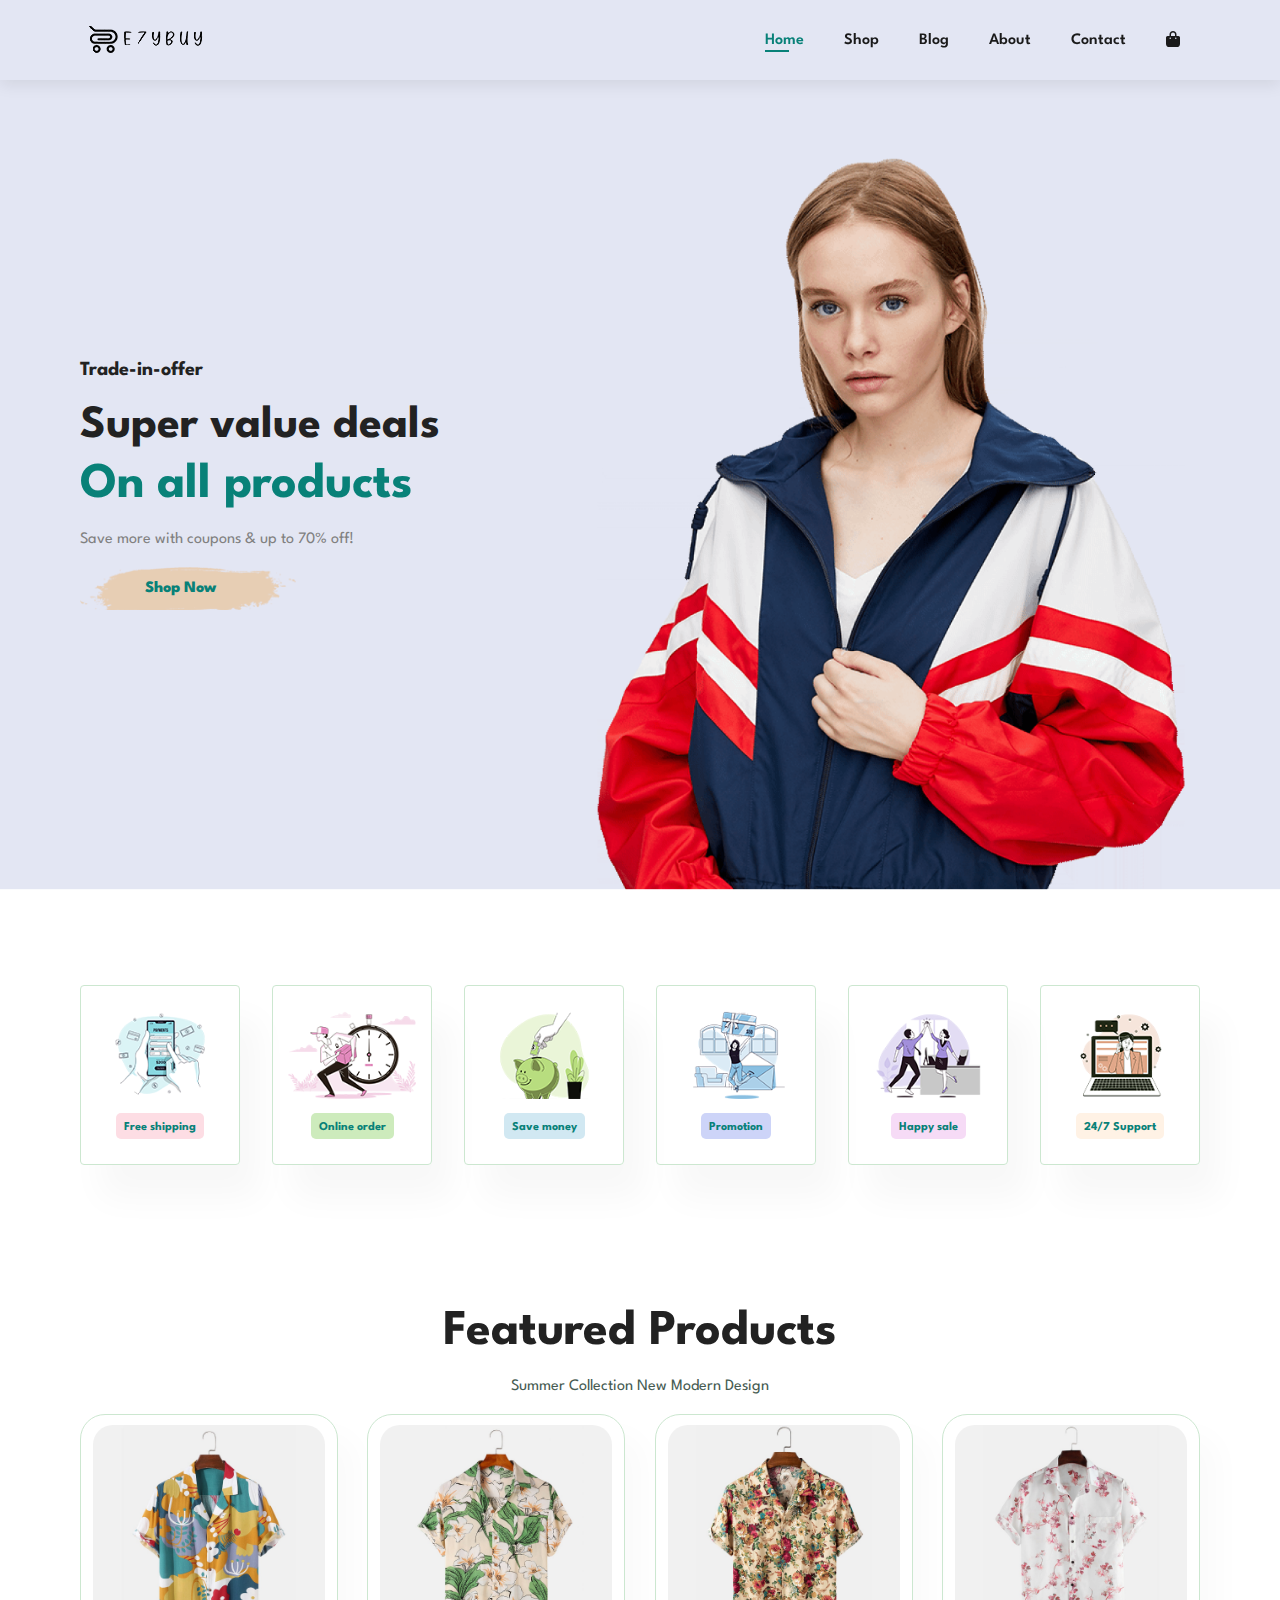
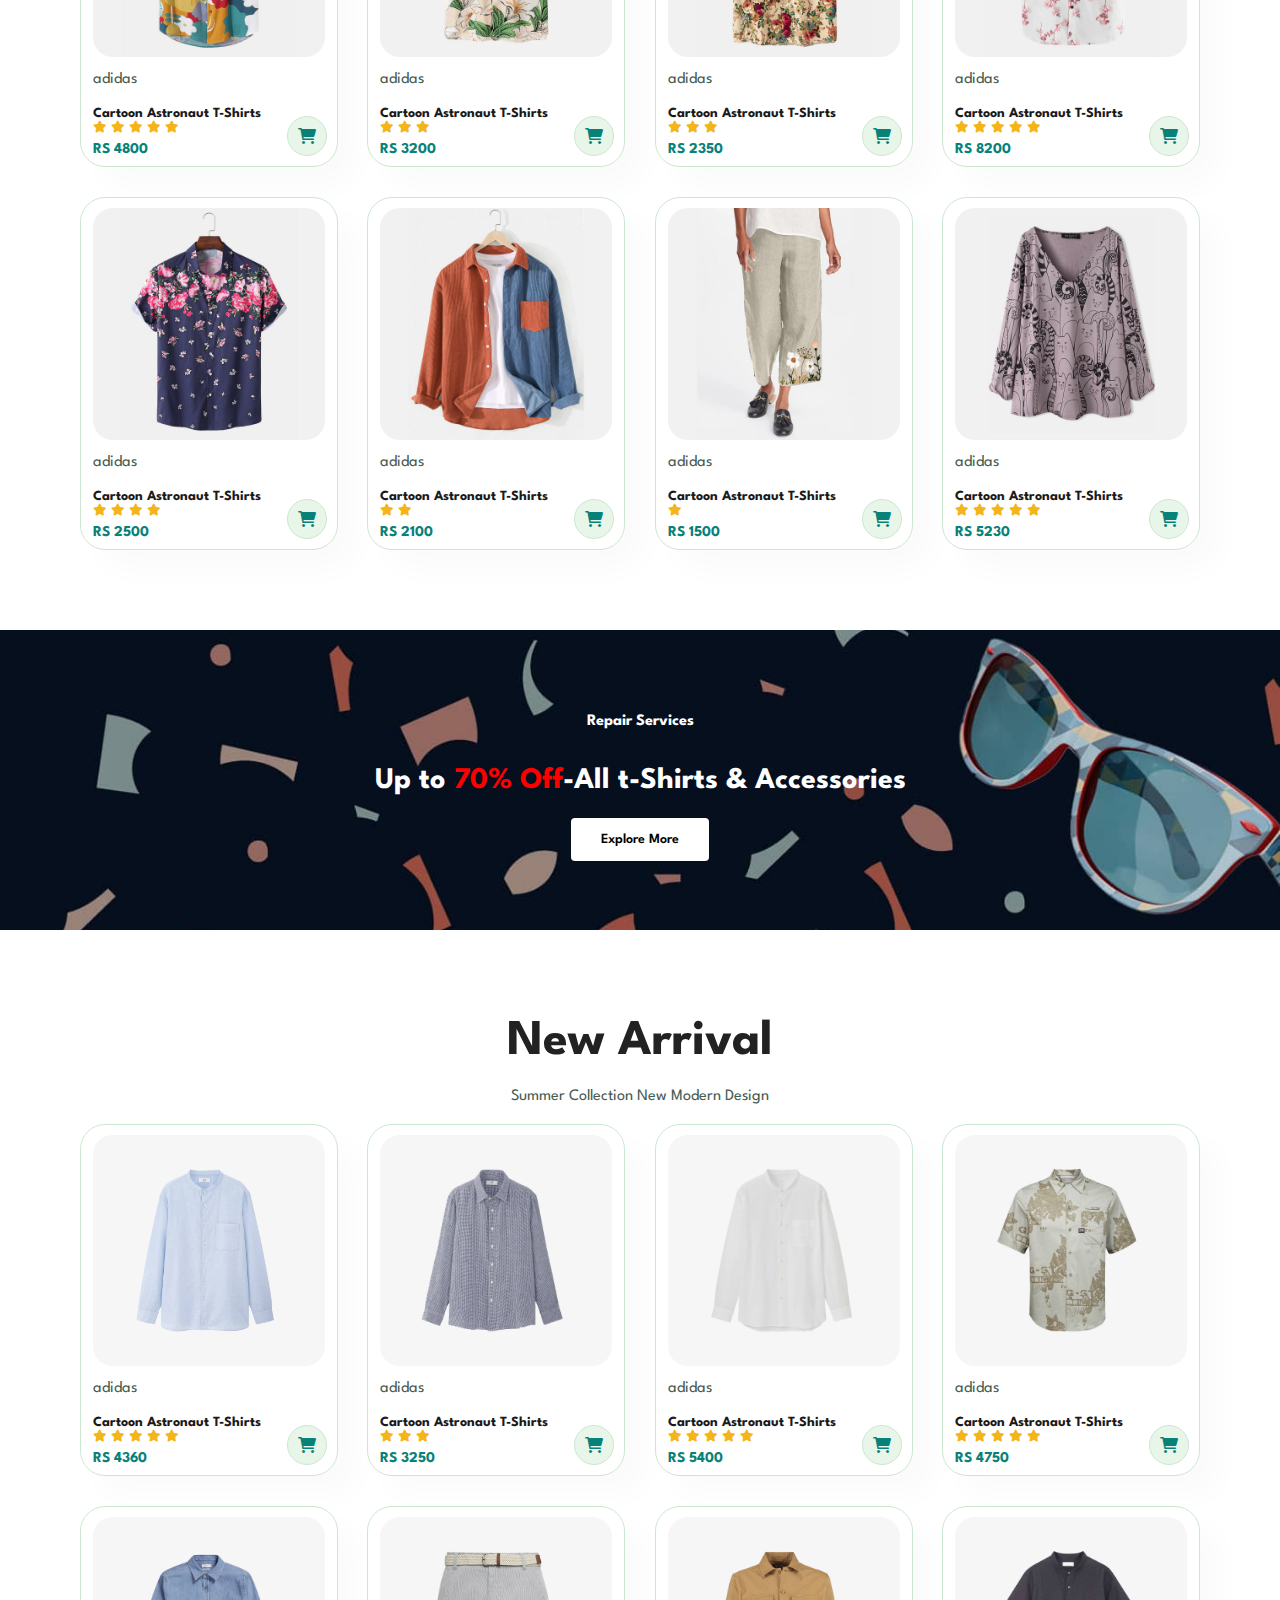
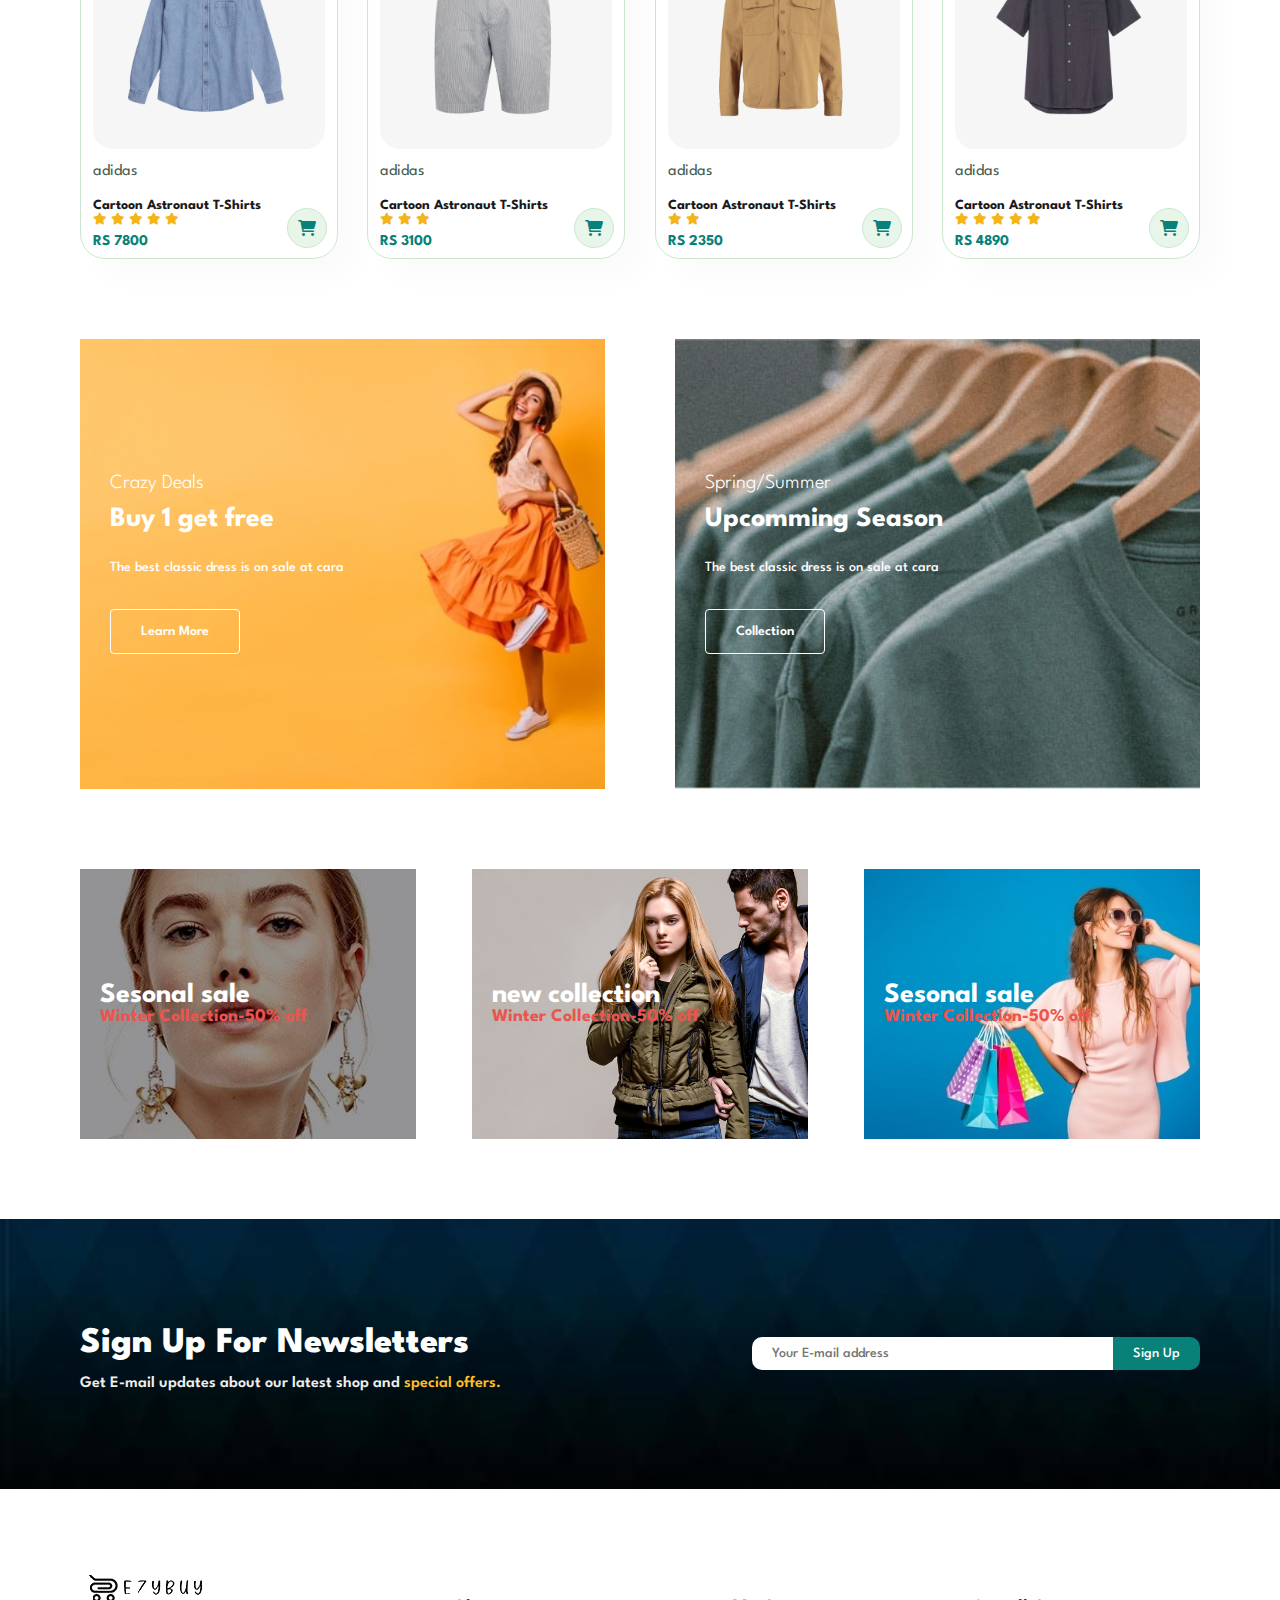
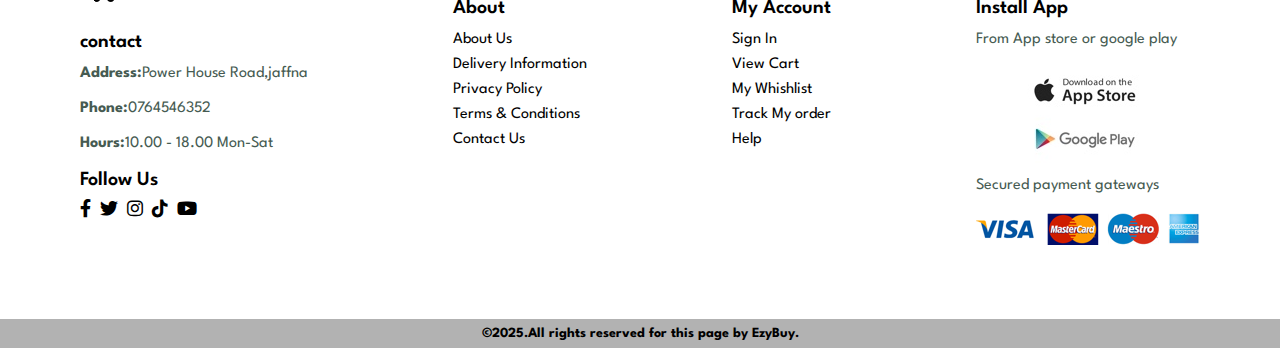
<file: index.html>
<!DOCTYPE html>
<html lang="en">
<head>
    <meta charset="UTF-8">
    <meta name="viewport" content="width=device-width, initial-scale=1.0">
    <title>EzyBuy</title>
    <link rel="icon" href="https://www.freeiconspng.com/uploads/red-simple-shopping-cart-icon-12.png">
    <link href="https://cdnjs.cloudflare.com/ajax/libs/font-awesome/6.0.0/css/all.min.css" rel="stylesheet">

    <link rel="stylesheet" href="style.css">
</head>
<body>
    <section id="header">
        <img src="img/logo.png" alt="">
        <div class="navbar">
            <ul id="navbar">
                <li><a href="index.html" class="active">Home</a></li>
                <li><a href="shop.html">Shop</a></li>
                <li><a href="blog.html">Blog</a></li>
                <li><a href="about.html">About</a></li>
                <li><a href="contact.html">Contact</a></li>
                <li id="lg-bag"> <a href="cart.html"><i class="fa fa-bag-shopping"></i></a></li>
                <li id="close"><a href="#"><i class="fa-solid fa-x"></i></a></li>
                
            
            </ul>
        </div>
        <div id="mobile">
            
            <a href=""><i class="fa fa-bag-shopping"></i></a>
            <i class="fa-solid fa-outdent" id="bar"></i>
            
        </div>
    </section>

    <section id="hero">
        <h4>Trade-in-offer</h4>
        <h2>Super value deals</h2>
        <h1><span>On all products</span></h1>
        <p>Save more with coupons & up to 70% off!</p>
        <button>Shop Now</button>
    </section>

    <section id="hero-baner" class="section-m1 section-p1">
        <div class="item">
            <img src="img/features/f1.png" alt="">
            <h6>Free shipping</h6>
        </div>
        <div class="item">
            <img src="img/features/f2.png" alt="">
            <h6>Online order</h6>
        </div>
        <div class="item">
            <img src="img/features/f3.png" alt="">
            <h6>Save money</h6>
        </div>
        <div class="item">
            <img src="img/features/f4.png" alt="">
            <h6>Promotion</h6>
        </div>
        <div class="item">
            <img src="img/features/f5.png" alt="">
            <h6>Happy sale</h6>
        </div>
        <div class="item">
            <img src="img/features/f6.png" alt="">
            <h6>24/7 Support</h6>
        </div>
    </section>

    <section id="features" class="section-p1" >
       <div class="text" >
        <h1>Featured Products</h1>
        <p>Summer Collection New Modern Design</p>
       </div>
        <div class="products">
            <div class="product-item">
                <a href="sproduct.html"><img src="img/products/f1.jpg" alt=""></a>
                <p>adidas</p>
                <h5>Cartoon Astronaut T-Shirts</h5>
                <div class="star">
                    <i class="fa-solid fa-star"></i>
                    <i class="fa-solid fa-star"></i>
                    <i class="fa-solid fa-star"></i>
                    <i class="fa-solid fa-star"></i>
                    <i class="fa-solid fa-star"></i>
                </div>
                <h4>RS 4800</h4>
                <div class="cart-icon">
                    <i class="fa-solid fa-cart-shopping"></i>
                </div>
            </div>
            <div class="product-item">
                <img src="img/products/f2.jpg" alt="">
                <p>adidas</p>
                <h5>Cartoon Astronaut T-Shirts</h5>
                <div class="star">
                    <i class="fa-solid fa-star"></i>
                    <i class="fa-solid fa-star"></i>
                    <i class="fa-solid fa-star"></i>
                </div>
                <h4>RS 3200</h4>
                <div class="cart-icon">
                    <i class="fa-solid fa-cart-shopping"></i>
                </div>
            </div>
            <div class="product-item">
                <img src="img/products/f3.jpg" alt="">
                <p>adidas</p>
                <h5>Cartoon Astronaut T-Shirts</h5>
                <div class="star">
                    <i class="fa-solid fa-star"></i>
                    <i class="fa-solid fa-star"></i>
                    <i class="fa-solid fa-star"></i>
                </div>
                <h4>RS 2350</h4>
                <div class="cart-icon">
                    <i class="fa-solid fa-cart-shopping"></i>
                </div>
            </div>
            <div class="product-item">
                <img src="img/products/f4.jpg" alt="">
                <p>adidas</p>
                <h5>Cartoon Astronaut T-Shirts</h5>
                <div class="star">
                    <i class="fa-solid fa-star"></i>
                    <i class="fa-solid fa-star"></i>
                    <i class="fa-solid fa-star"></i>
                    <i class="fa-solid fa-star"></i>
                    <i class="fa-solid fa-star"></i>
                </div>
                <h4>RS 8200</h4>
                <div class="cart-icon">
                    <i class="fa-solid fa-cart-shopping"></i>
                </div>
            </div>
            <div class="product-item">
                <img src="img/products/f5.jpg" alt="">
                <p>adidas</p>
                <h5>Cartoon Astronaut T-Shirts</h5>
                <div class="star">
                    <i class="fa-solid fa-star"></i>
                    <i class="fa-solid fa-star"></i>
                    <i class="fa-solid fa-star"></i>
                    <i class="fa-solid fa-star"></i>
                    
                </div>
                <h4>RS 2500</h4>
                <div class="cart-icon">
                    <i class="fa-solid fa-cart-shopping"></i>
                </div>
            </div>
            <div class="product-item">
                <img src="img/products/f6.jpg" alt="">
                <p>adidas</p>
                <h5>Cartoon Astronaut T-Shirts</h5>
                <div class="star">
                    <i class="fa-solid fa-star"></i>
                    <i class="fa-solid fa-star"></i>
                    
                </div>
                <h4>RS 2100</h4>
                <div class="cart-icon">
                    <i class="fa-solid fa-cart-shopping"></i>
                </div>
            </div>
            <div class="product-item">
                <img src="img/products/f7.jpg" alt="">
                <p>adidas</p>
                <h5>Cartoon Astronaut T-Shirts</h5>
                <div class="star">
                    <i class="fa-solid fa-star"></i>
                    
                </div>
                <h4>RS 1500</h4>
                <div class="cart-icon">
                    <i class="fa-solid fa-cart-shopping"></i>
                </div>
            </div>
            <div class="product-item">
                <img src="img/products/f8.jpg" alt="">
                <p>adidas</p>
                <h5>Cartoon Astronaut T-Shirts</h5>
                <div class="star">
                    <i class="fa-solid fa-star"></i>
                    <i class="fa-solid fa-star"></i>
                    <i class="fa-solid fa-star"></i>
                    <i class="fa-solid fa-star"></i>
                    <i class="fa-solid fa-star"></i>
                </div>
                <h4>RS 5230</h4>
                <div class="cart-icon">
                    <i class="fa-solid fa-cart-shopping"></i>
                </div>
            </div>
        </div>
    </section>

    <section id="main-baner" class="section-m1">
        <h4>Repair Services</h4>
        <h2>Up to <span> 70% Off</span>-All t-Shirts & Accessories</h2>
        <button class="normal">Explore More</button>
    </section>

    <section id="features" class="section-p1" >
        <div class="text" >
         <h1>New Arrival</h1>
         <p>Summer Collection New Modern Design</p>
        </div>
         <div class="products">
             <div class="product-item">
                 <img src="img/products/n1.jpg" alt="">
                 <p>adidas</p>
                 <h5>Cartoon Astronaut T-Shirts</h5>
                 <div class="star">
                     <i class="fa-solid fa-star"></i>
                     <i class="fa-solid fa-star"></i>
                     <i class="fa-solid fa-star"></i>
                     <i class="fa-solid fa-star"></i>
                     <i class="fa-solid fa-star"></i>
                 </div>
                 <h4>RS 4360</h4>
                 <div class="cart-icon">
                     <i class="fa-solid fa-cart-shopping"></i>
                 </div>
             </div>
             <div class="product-item">
                 <img src="img/products/n2.jpg" alt="">
                 <p>adidas</p>
                 <h5>Cartoon Astronaut T-Shirts</h5>
                 <div class="star">
                     <i class="fa-solid fa-star"></i>
                     <i class="fa-solid fa-star"></i>
                     <i class="fa-solid fa-star"></i>
                     
                 </div>
                 <h4>RS 3250</h4>
                 <div class="cart-icon">
                     <i class="fa-solid fa-cart-shopping"></i>
                 </div>
             </div>
             <div class="product-item">
                 <img src="img/products/n3.jpg" alt="">
                 <p>adidas</p>
                 <h5>Cartoon Astronaut T-Shirts</h5>
                 <div class="star">
                     <i class="fa-solid fa-star"></i>
                     <i class="fa-solid fa-star"></i>
                     <i class="fa-solid fa-star"></i>
                     <i class="fa-solid fa-star"></i>
                     <i class="fa-solid fa-star"></i>
                 </div>
                 <h4>RS 5400</h4>
                 <div class="cart-icon">
                     <i class="fa-solid fa-cart-shopping"></i>
                 </div>
             </div>
             <div class="product-item">
                 <img src="img/products/n4.jpg" alt="">
                 <p>adidas</p>
                 <h5>Cartoon Astronaut T-Shirts</h5>
                 <div class="star">
                     <i class="fa-solid fa-star"></i>
                     <i class="fa-solid fa-star"></i>
                     <i class="fa-solid fa-star"></i>
                     <i class="fa-solid fa-star"></i>
                     <i class="fa-solid fa-star"></i>
                 </div>
                 <h4>RS 4750</h4>
                 <div class="cart-icon">
                     <i class="fa-solid fa-cart-shopping"></i>
                 </div>
             </div>
             <div class="product-item">
                 <img src="img/products/n5.jpg" alt="">
                 <p>adidas</p>
                 <h5>Cartoon Astronaut T-Shirts</h5>
                 <div class="star">
                     <i class="fa-solid fa-star"></i>
                     <i class="fa-solid fa-star"></i>
                     <i class="fa-solid fa-star"></i>
                     <i class="fa-solid fa-star"></i>
                     <i class="fa-solid fa-star"></i>
                 </div>
                 <h4>RS 7800</h4>
                 <div class="cart-icon">
                     <i class="fa-solid fa-cart-shopping"></i>
                 </div>
             </div>
             <div class="product-item">
                 <img src="img/products/n6.jpg" alt="">
                 <p>adidas</p>
                 <h5>Cartoon Astronaut T-Shirts</h5>
                 <div class="star">
                     <i class="fa-solid fa-star"></i>
                     <i class="fa-solid fa-star"></i>
                     <i class="fa-solid fa-star"></i>
                    
                 </div>
                 <h4>RS 3100</h4>
                 <div class="cart-icon">
                     <i class="fa-solid fa-cart-shopping"></i>
                 </div>
             </div>
             <div class="product-item">
                 <img src="img/products/n7.jpg" alt="">
                 <p>adidas</p>
                 <h5>Cartoon Astronaut T-Shirts</h5>
                 <div class="star">
                     <i class="fa-solid fa-star"></i>
                     <i class="fa-solid fa-star"></i>
                   
                 </div>
                 <h4>RS 2350</h4>
                 <div class="cart-icon">
                     <i class="fa-solid fa-cart-shopping"></i>
                 </div>
             </div>
             <div class="product-item">
                 <img src="img/products/n8.jpg" alt="">
                 <p>adidas</p>
                 <h5>Cartoon Astronaut T-Shirts</h5>
                 <div class="star">
                     <i class="fa-solid fa-star"></i>
                     <i class="fa-solid fa-star"></i>
                     <i class="fa-solid fa-star"></i>
                     <i class="fa-solid fa-star"></i>
                     <i class="fa-solid fa-star"></i>
                 </div>
                 <h4>RS 4890</h4>
                 <div class="cart-icon">
                     <i class="fa-solid fa-cart-shopping"></i>
                 </div>
             </div>
         </div>
     </section>

     <section id="baner-2" class="section-p1">
            <div class="baner-2-item">
                <h4>Crazy Deals</h4>
                <h2>Buy 1 get free</h2>
                <p>The best classic dress is on sale at cara</p>
                <button class="normal">Learn More</button>
            </div>
            <div class="baner-2-item baner-2-item2">
                <h4>Spring/Summer</h4>
                <h2>Upcomming Season</h2>
                <p>The best classic dress is on sale at cara</p>
                <button class="normal">Collection</button>
            </div>
     </section>

     <section id="baner-3" class="section-p1">
        <div class="baner-3-item">
            <h3>Sesonal sale</h3>
            <h4>Winter Collection-50% off</h4>
        </div>
        <div class="baner-3-item baner-3-item2">
            <h3>new collection </h3>
            <h4>Winter Collection-50% off</h4>
        </div>
        <div class="baner-3-item baner-3-item3">
            <h3>Sesonal sale</h3>
            <h4>Winter Collection-50% off</h4>
        </div>
     </section>

     <section id="big-baner" class="section-m1 section-p1">
        <div class="sub1">
            <h2>Sign Up For Newsletters </h2>
            <h6>Get E-mail updates about our latest shop and <span>special offers.</span></h6>
        </div>
        <div class="sub2">
            <form action="">

                <input type="text" placeholder="Your E-mail address">
                <button>Sign Up</button>
            </form>
        </div>
    </section>

    <section id="footer" class="section-p1">
        <div class="one">
            <img src="img/logo.png" alt="">
            <h5>contact</h5>
            <p><strong>Address:</strong>Power House Road,jaffna</p>
            <p><strong>Phone:</strong>0764546352</p>
            <p><strong>Hours:</strong>10.00 - 18.00 Mon-Sat</p>

            <h5>Follow Us</h5>
            <div class="social">
                <i class="fa-brands fa-facebook-f"></i>
                <i class="fa-brands fa-twitter"></i>
                <i class="fa-brands fa-instagram"></i>
                <i class="fa-brands fa-tiktok"></i>
                <i class="fa-brands fa-youtube"></i>
            </div>
        </div>
        <div class="two">
            <h5>About</h5>
           <ul>
            <li><a href="#">About Us</a></li>
            <li><a href="#">Delivery Information</a></li>
            <li><a href="#">Privacy Policy</a></li>
            <li><a href="#">Terms & Conditions</a></li>
            <li><a href="#">Contact Us</a></li>
           </ul>
        </div>
        <div class="two">
            <h5>My Account</h5>
           <ul>
            <li><a href="#">Sign In</a></li>
            <li><a href="#">View Cart</a></li>
            <li><a href="#">My Whishlist</a></li>
            <li><a href="#">Track My order</a></li>
            <li><a href="#">Help</a></li>
           </ul>
        </div>
        <div class="two">
            <h5>Install App</h5>
            <p>From App store or google play</p>
            <div class="app">
                <img src="img/pay/app.jpg" alt="">
                <img src="img/pay/play.jpg" alt="">
            </div>
            <p>Secured payment gateways</p>
            <img src="img/pay/pay.png" alt="">
           
        </div>
    </section>

    <footer>
        <h6>

            &copy;2025.All rights reserved for this page by EzyBuy.
        </h6>

       
    </footer>
    <script src="script.js"></script>
</body>
</html>
</file>
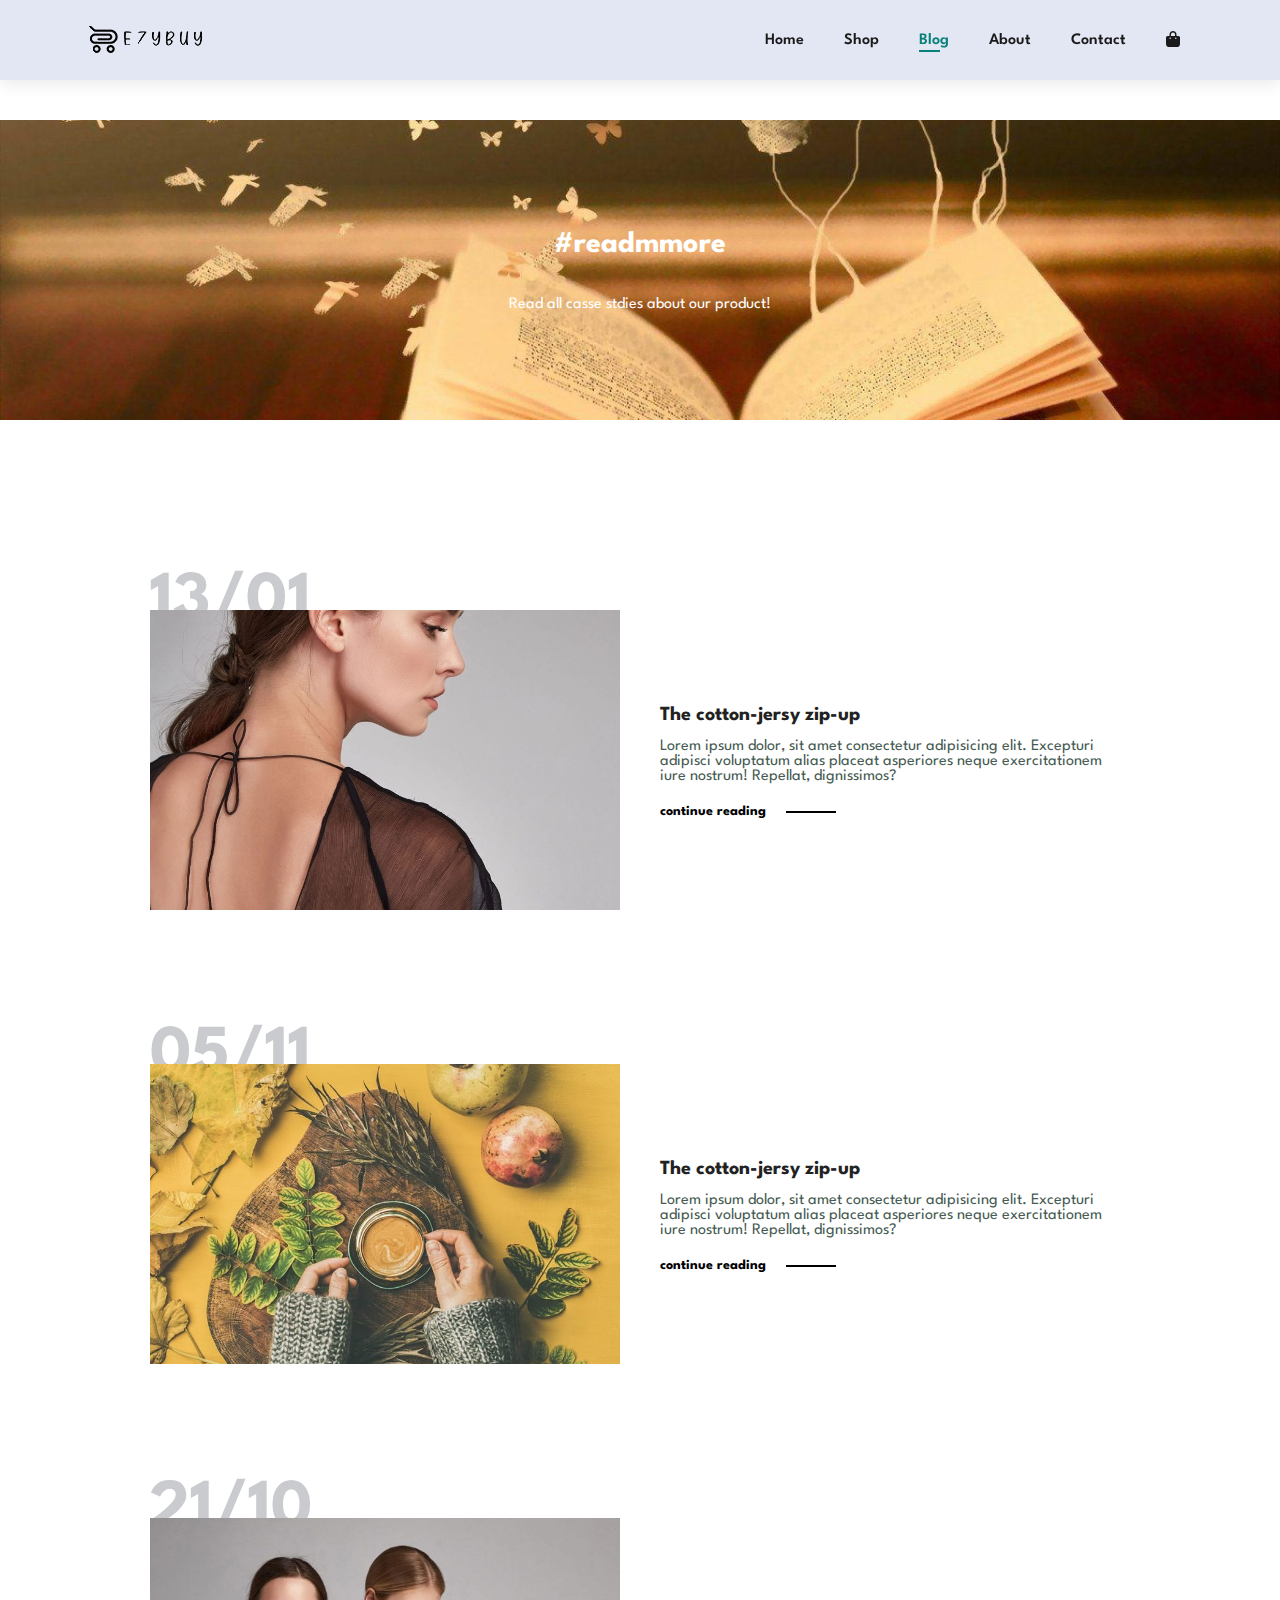
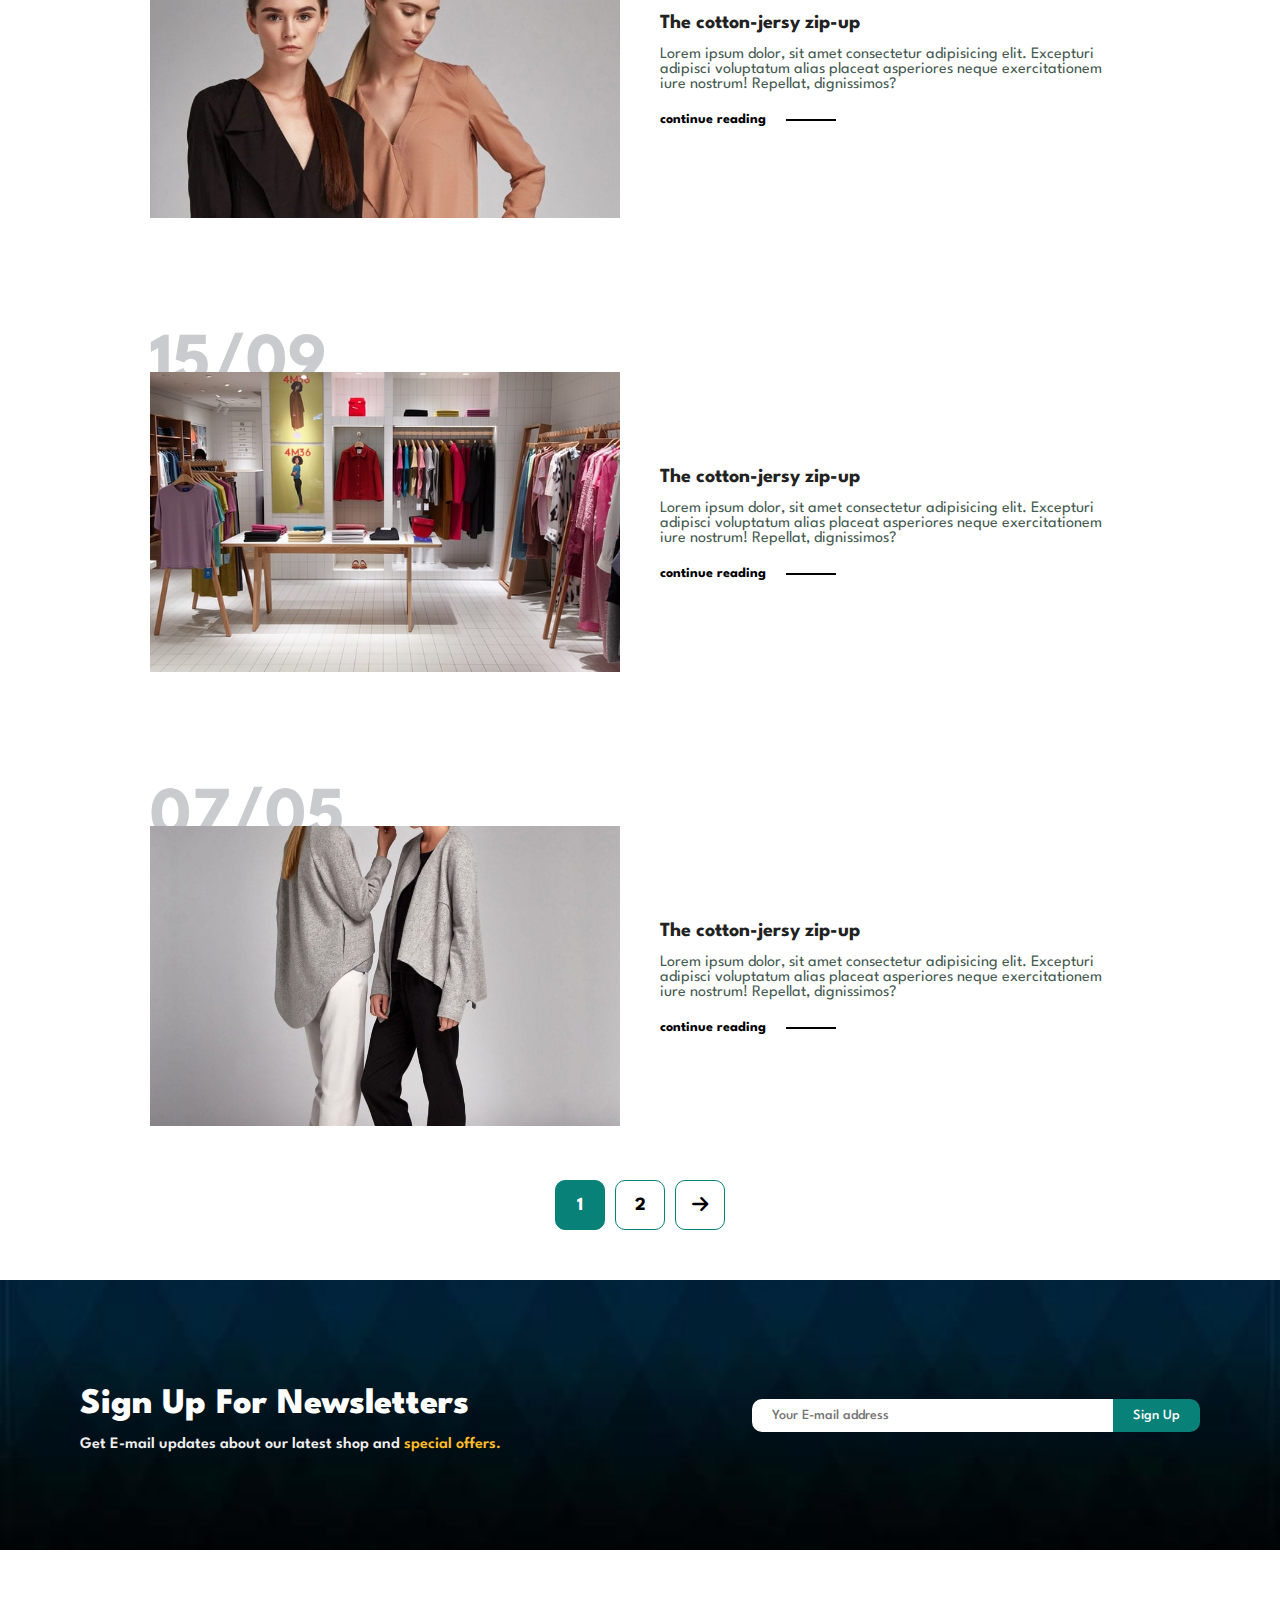
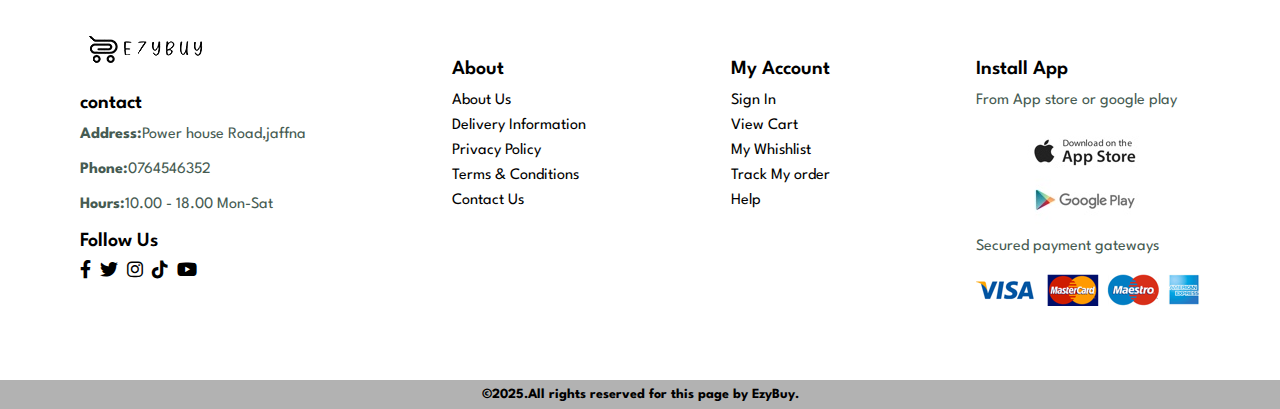
<file: blog.html>
<!DOCTYPE html>
<html lang="en">
<head>
    <meta charset="UTF-8">
    <meta name="viewport" content="width=device-width, initial-scale=1.0">
    <title>EzyBuy</title>
    <link rel="icon" href="https://www.freeiconspng.com/uploads/red-simple-shopping-cart-icon-12.png">
    <link href="https://cdnjs.cloudflare.com/ajax/libs/font-awesome/6.0.0/css/all.min.css" rel="stylesheet">

    <link rel="stylesheet" href="style.css">
</head>

<body>
    <section id="header">
        <img src="img/logo.png" alt="">
        <div class="navbar">
            <ul id="navbar">
                <li><a href="index.html">Home</a></li>
                <li><a href="shop.html">Shop</a></li>
                <li><a href="blog.html" class="active">Blog</a></li>
                <li><a href="about.html">About</a></li>
                <li><a href="contact.html">Contact</a></li>
                <li id="lg-bag"> <a href="cart.html"><i class="fa fa-bag-shopping"></i></a></li>
                <li id="close"><a href="#"><i class="fa-solid fa-x"></i></a></li>
                
            
            </ul>
        </div>
        <div id="mobile">
            
            <a href=""><i class="fa fa-bag-shopping"></i></a>
            <i class="fa-solid fa-outdent" id="bar"></i>
            
        </div>
    </section>

    <section id="main-baner" class="section-m1 blog-banner">
        <h2>#readmmore</h2>
        <p style="color: #fff;">Read all casse stdies about our product!</p>
    </section>

    <section id="blog">
            <div class="blog-box">
                <div class="blog-img">
                    <img src="img/blog/b1.jpg" alt="">
                </div>
                <div class="blog-details">
                    <h4>The cotton-jersy zip-up</h4>
                    <p>Lorem ipsum dolor, sit amet consectetur adipisicing elit. Excepturi adipisci voluptatum alias placeat asperiores neque exercitationem iure nostrum! Repellat, dignissimos?</p>
                    <a href="#">continue reading</a>
                </div>
                <h1>13/01</h1>
            </div>
    </section>

    <section id="blog">
        <div class="blog-box">
            <div class="blog-img">
                <img src="img/blog/b6.jpg" alt="">
            </div>
            <div class="blog-details">
                <h4>The cotton-jersy zip-up</h4>
                <p>Lorem ipsum dolor, sit amet consectetur adipisicing elit. Excepturi adipisci voluptatum alias placeat asperiores neque exercitationem iure nostrum! Repellat, dignissimos?</p>
                <a href="#">continue reading</a>
            </div>
            <h1>05/11</h1>
        </div>
</section>

<section id="blog">
    <div class="blog-box">
        <div class="blog-img">
            <img src="img/blog/b2.jpg" alt="">
        </div>
        <div class="blog-details">
            <h4>The cotton-jersy zip-up</h4>
            <p>Lorem ipsum dolor, sit amet consectetur adipisicing elit. Excepturi adipisci voluptatum alias placeat asperiores neque exercitationem iure nostrum! Repellat, dignissimos?</p>
            <a href="#">continue reading</a>
        </div>
        <h1>21/10</h1>
    </div>
</section>

<section id="blog">
    <div class="blog-box">
        <div class="blog-img">
            <img src="img/blog/b3.jpg" alt="">
        </div>
        <div class="blog-details">
            <h4>The cotton-jersy zip-up</h4>
            <p>Lorem ipsum dolor, sit amet consectetur adipisicing elit. Excepturi adipisci voluptatum alias placeat asperiores neque exercitationem iure nostrum! Repellat, dignissimos?</p>
            <a href="#">continue reading</a>
        </div>
        <h1>15/09</h1>
    </div>
</section>

<section id="blog">
    <div class="blog-box">
        <div class="blog-img">
            <img src="img/blog/b4.jpg" alt="">
        </div>
        <div class="blog-details">
            <h4>The cotton-jersy zip-up</h4>
            <p>Lorem ipsum dolor, sit amet consectetur adipisicing elit. Excepturi adipisci voluptatum alias placeat asperiores neque exercitationem iure nostrum! Repellat, dignissimos?</p>
            <a href="#">continue reading</a>
        </div>
        <h1>07/05</h1>
    </div>
</section>

    <section id="pagination">
        <div class="pagination pagination-active">
            <h3>1</h3>
        </div>
        <div class="pagination">
            <h3>2</h3>
        </div>
        <div class="pagination">
            <h3><i class="fa-solid fa-arrow-right"></i></h3>
        </div>
    </section>

    <section id="big-baner" class="section-m1 section-p1">
    <div class="sub1">
        <h2>Sign Up For Newsletters </h2>
        <h6>Get E-mail updates about our latest shop and <span>special offers.</span></h6>
    </div>
    <div class="sub2">
        <form action="">

            <input type="text" placeholder="Your E-mail address">
            <button>Sign Up</button>
        </form>
    </div>
    </section>

    <section id="footer" class="section-p1">
        <div class="one">
            <img src="img/logo.png" alt="">
            <h5>contact</h5>
            <p><strong>Address:</strong>Power house Road,jaffna</p>
            <p><strong>Phone:</strong>0764546352</p>
            <p><strong>Hours:</strong>10.00 - 18.00 Mon-Sat</p>

            <h5>Follow Us</h5>
            <div class="social">
                <i class="fa-brands fa-facebook-f"></i>
                <i class="fa-brands fa-twitter"></i>
                <i class="fa-brands fa-instagram"></i>
                <i class="fa-brands fa-tiktok"></i>
                <i class="fa-brands fa-youtube"></i>
            </div>
        </div>
        <div class="two">
            <h5>About</h5>
            <ul>
                <li><a href="#">About Us</a></li>
                <li><a href="#">Delivery Information</a></li>
                <li><a href="#">Privacy Policy</a></li>
                <li><a href="#">Terms & Conditions</a></li>
                <li><a href="#">Contact Us</a></li>
            </ul>
        </div>
        <div class="two">
            <h5>My Account</h5>
            <ul>
                <li><a href="#">Sign In</a></li>
                <li><a href="#">View Cart</a></li>
                <li><a href="#">My Whishlist</a></li>
                <li><a href="#">Track My order</a></li>
                <li><a href="#">Help</a></li>
            </ul>
        </div>
        <div class="two">
            <h5>Install App</h5>
            <p>From App store or google play</p>
            <div class="app">
                <img src="img/pay/app.jpg" alt="">
                <img src="img/pay/play.jpg" alt="">
            </div>
            <p>Secured payment gateways</p>
            <img src="img/pay/pay.png" alt="">

        </div>
    </section>

    <footer>
        <h6>

            &copy;2025.All rights reserved for this page by EzyBuy.
        </h6>


    </footer>
</body>
</html>
</file>
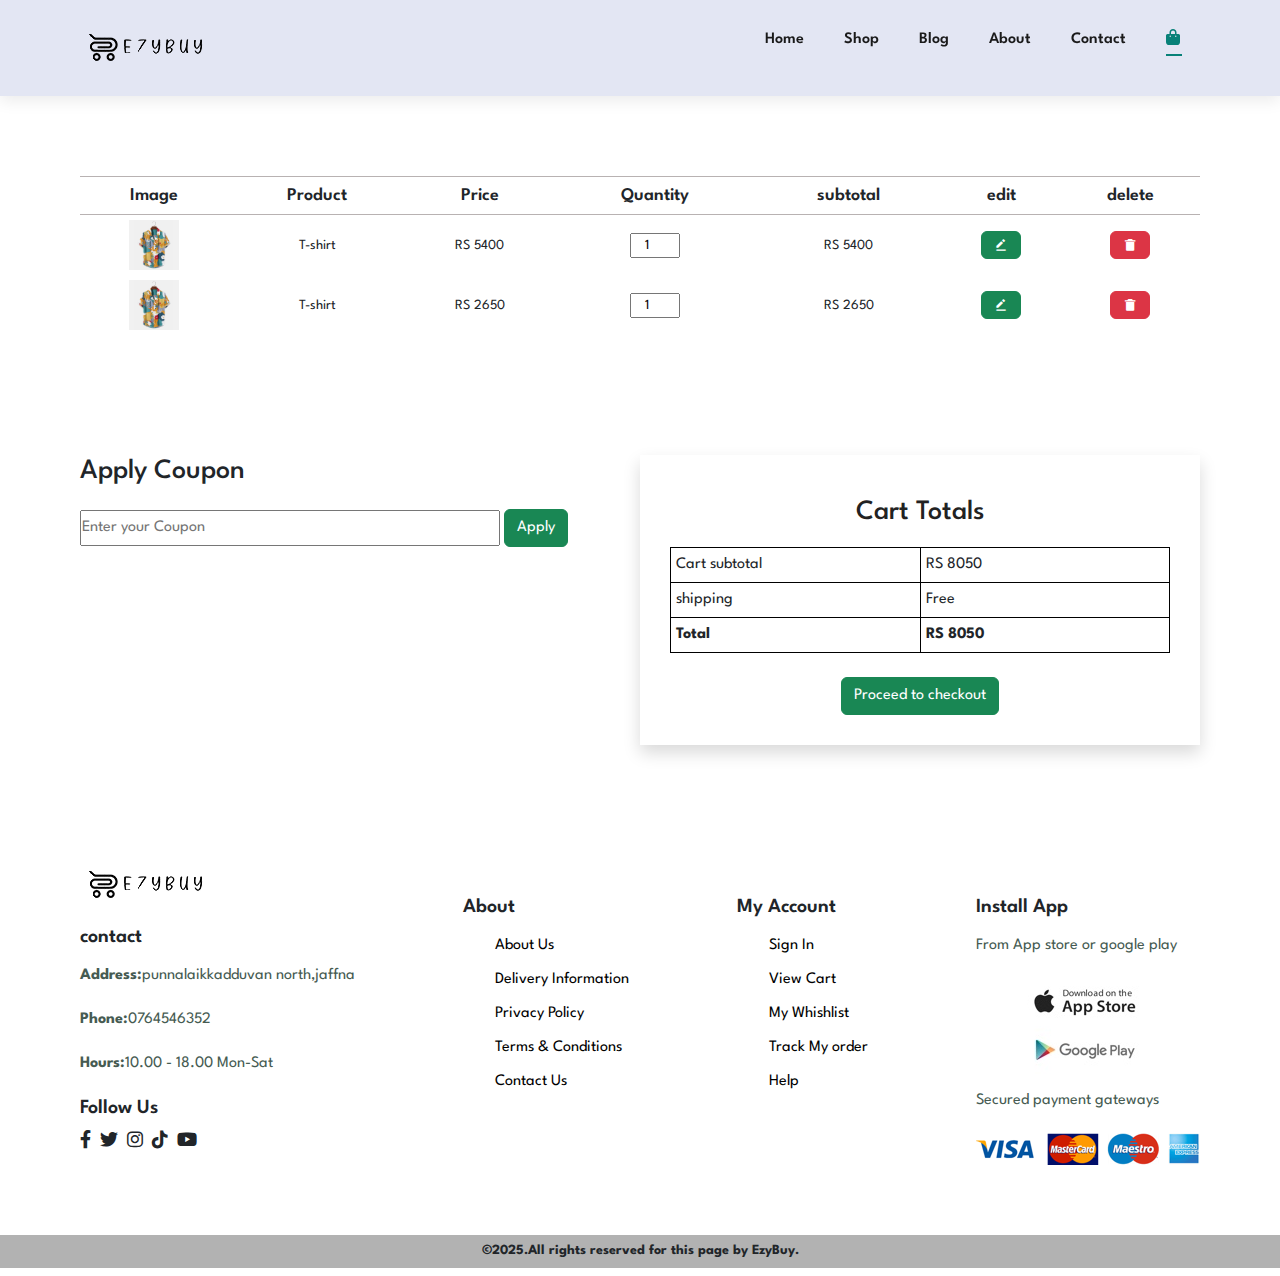
<file: cart.html>
<!DOCTYPE html>
<html lang="en">
    <head>
        <meta charset="UTF-8">
        <meta name="viewport" content="width=device-width, initial-scale=1.0">
        <title>EzyBuy</title>
        <link rel="icon" href="https://www.freeiconspng.com/uploads/red-simple-shopping-cart-icon-12.png">
        <link href="https://cdnjs.cloudflare.com/ajax/libs/font-awesome/6.0.0/css/all.min.css" rel="stylesheet">
        <link href="https://cdn.jsdelivr.net/npm/bootstrap@5.3.3/dist/css/bootstrap.min.css" rel="stylesheet">
        <link href='https://unpkg.com/boxicons@2.1.4/css/boxicons.min.css' rel='stylesheet'>
    
        <link rel="stylesheet" href="style.css">
    </head>
<body>
    <section id="header">
        <img src="img/logo.png" alt="">
        <div class="navbar">
            <ul id="navbar">
                <li><a href="index.html" >Home</a></li>
                <li><a href="shop.html">Shop</a></li>
                <li><a href="index.html">Blog</a></li>
                <li><a href="about.html">About</a></li>
                <li><a href="contact.html">Contact</a></li>
                <li id="lg-bag"> <a href="" class="active"><i class="fa fa-bag-shopping"></i></a></li>
                <li id="close"><a href="#"><i class="fa-solid fa-x"></i></a></li>
                
            
            </ul>
        </div>
        <div id="mobile">
            
            <a href=""><i class="fa fa-bag-shopping"></i></a>
            <i class="fa-solid fa-outdent" id="bar"></i>
            
        </div>
    </section>

    <section class="cart-table section-p1 section-m1">
            <table>
                <tr>
                    <th>Image</th>
                    <th>Product</th>
                    <th>Price</th>
                    <th>Quantity</th>
                    <th>subtotal</th>
                    <th>edit</th>
                    <th>delete</th>
                </tr>
                <tr>
                    <td><img src="img/products/f1.jpg" alt=""></td>
                    <td>T-shirt</td>
                    <td>RS 5400</td>
                    <td><input type="number" min="1" value="1"></td>
                    <td>RS 5400</td>
                    <td><i class='bx bxs-edit-alt btn btn-success'></i></td>
                    <td><i class='bx bxs-trash-alt btn btn-danger'></i></td>
                </tr>
                <tr>
                    <td><img src="img/products/f1.jpg" alt=""></td>
                    <td>T-shirt</td>
                    <td>RS 2650</td>
                    <td><input type="number" min="1" value="1"></td>
                    <td>RS 2650</td>
                    <td><i class='bx bxs-edit-alt btn btn-success'></i></td>
                    <td><i class='bx bxs-trash-alt btn btn-danger'></i></td>
                </tr>
            </table>
    </section>

    <section class="cart section-p1 section-m1">
        <div class="cart-coupon">
            <h3>Apply Coupon</h3>
            <input type="text" name="" id="" placeholder="Enter your Coupon" class="py-1 w-75">
            <button class="btn btn-success">Apply</button>
        </div>
        <div class="cart-total shadow">
            <h2>Cart Totals</h2>
            <table>
                <tr>
                    <td>Cart subtotal</td>
                    <td>RS 8050</td>
                </tr>
                <tr>
                    <td>shipping</td>
                    <td>Free</td>
                </tr>
                <tr>
                    <th>Total</th>
                    <th>RS 8050</th>
                </tr>
            </table>
            <button class="btn btn-success mt-4">Proceed to checkout</button>
        </div>
    </section>

    <section id="footer" class="section-p1">
        <div class="one">
            <img src="img/logo.png" alt="">
            <h5>contact</h5>
            <p><strong>Address:</strong>punnalaikkadduvan north,jaffna</p>
            <p><strong>Phone:</strong>0764546352</p>
            <p><strong>Hours:</strong>10.00 - 18.00 Mon-Sat</p>

            <h5>Follow Us</h5>
            <div class="social">
                <i class="fa-brands fa-facebook-f"></i>
                <i class="fa-brands fa-twitter"></i>
                <i class="fa-brands fa-instagram"></i>
                <i class="fa-brands fa-tiktok"></i>
                <i class="fa-brands fa-youtube"></i>
            </div>
        </div>
        <div class="two">
            <h5>About</h5>
            <ul>
                <li><a href="#">About Us</a></li>
                <li><a href="#">Delivery Information</a></li>
                <li><a href="#">Privacy Policy</a></li>
                <li><a href="#">Terms & Conditions</a></li>
                <li><a href="#">Contact Us</a></li>
            </ul>
        </div>
        <div class="two">
            <h5>My Account</h5>
            <ul>
                <li><a href="#">Sign In</a></li>
                <li><a href="#">View Cart</a></li>
                <li><a href="#">My Whishlist</a></li>
                <li><a href="#">Track My order</a></li>
                <li><a href="#">Help</a></li>
            </ul>
        </div>
        <div class="two">
            <h5>Install App</h5>
            <p>From App store or google play</p>
            <div class="app">
                <img src="img/pay/app.jpg" alt="">
                <img src="img/pay/play.jpg" alt="">
            </div>
            <p>Secured payment gateways</p>
            <img src="img/pay/pay.png" alt="">

        </div>
    </section>

    <footer>
        <h6>

            &copy;2025.All rights reserved for this page by EzyBuy.
        </h6>


    </footer>
</body>
</html>
</file>
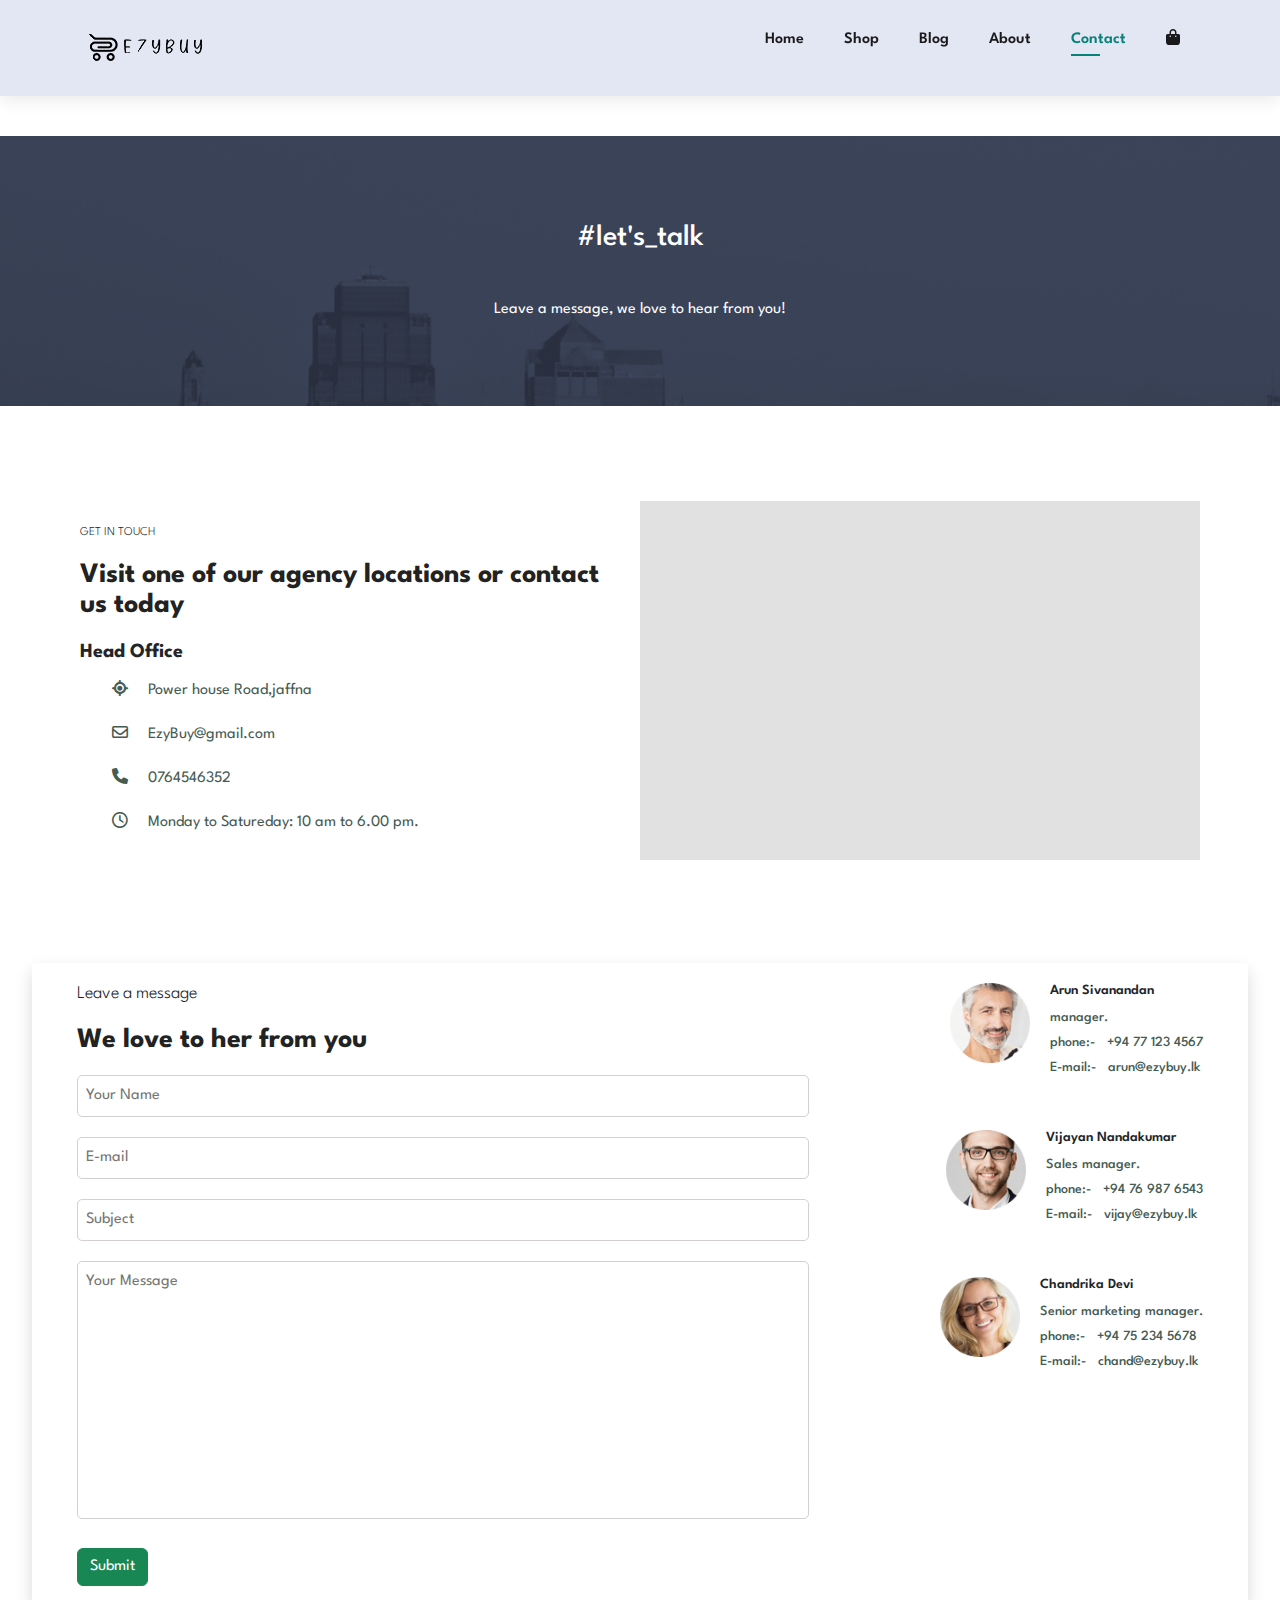
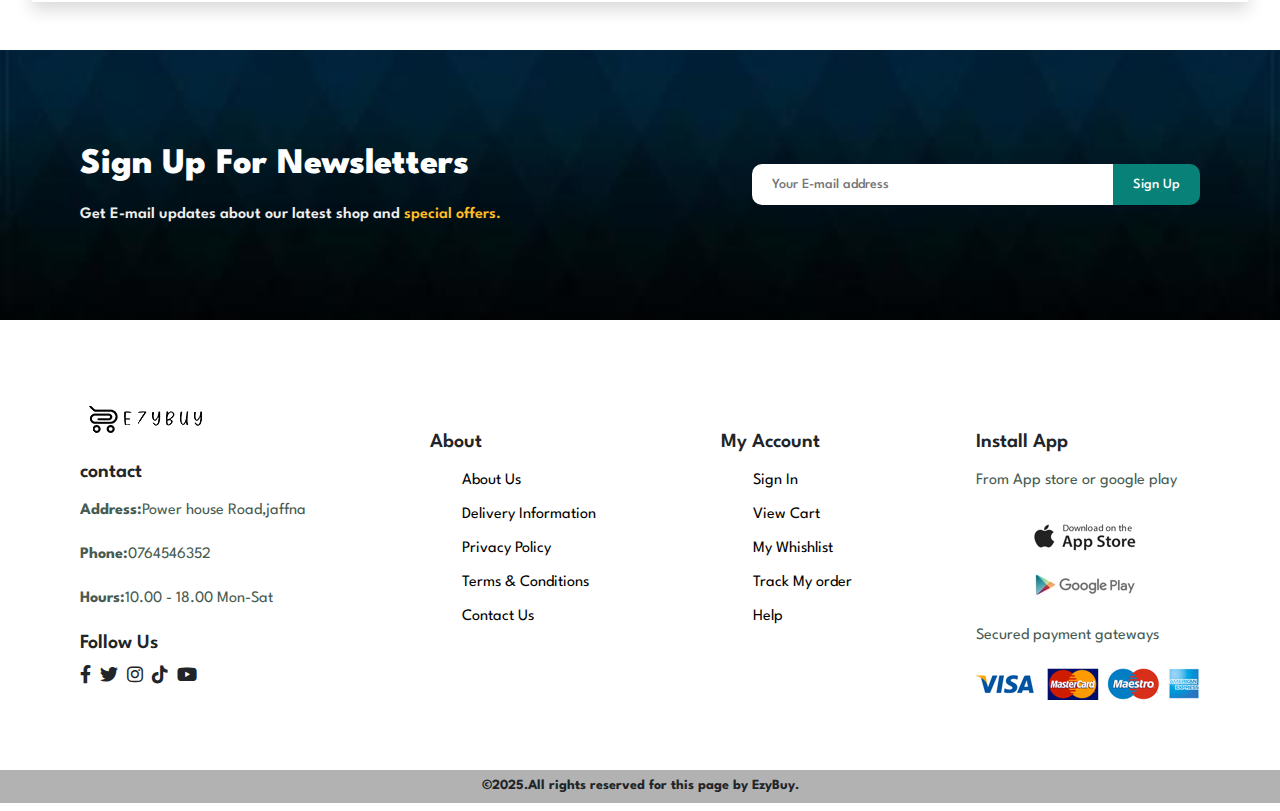
<file: contact.html>
<!DOCTYPE html>
<html lang="en">
    <head>
        <meta charset="UTF-8">
        <meta name="viewport" content="width=device-width, initial-scale=1.0">
        <title>EzyBuy</title>
        <link rel="icon" href="https://www.freeiconspng.com/uploads/red-simple-shopping-cart-icon-12.png">
        <link href="https://cdnjs.cloudflare.com/ajax/libs/font-awesome/6.0.0/css/all.min.css" rel="stylesheet">
        <link href="https://cdn.jsdelivr.net/npm/bootstrap@5.3.3/dist/css/bootstrap.min.css" rel="stylesheet">
    
        <link rel="stylesheet" href="style.css">
    </head>
<body>
    
    <section id="header">
        <img src="img/logo.png" alt="">
        <div class="navbar">
            <ul id="navbar">
                <li><a href="index.html">Home</a></li>
                <li><a href="shop.html">Shop</a></li>
                <li><a href="blog.html">Blog</a></li>
                <li><a href="about.html">About</a></li>
                <li><a href="contact.html" class="active">Contact</a></li>
                <li id="lg-bag"> <a href="cart.html"><i class="fa fa-bag-shopping"></i></a></li>
                <li id="close"><a href="#"><i class="fa-solid fa-x"></i></a></li>
                
            
            </ul>
        </div>
        <div id="mobile">
            
            <a href=""><i class="fa fa-bag-shopping"></i></a>
            <i class="fa-solid fa-outdent" id="bar"></i>
            
        </div>
    </section>

    <section id="main-baner" class="section-m1 blog-banner contact-banner">
        <h2>#let's_talk</h2>
        <p style="color: #fff;">Leave a message, we love to hear from you!</p>
    </section>

    <section class="contact section-p1 section-m1">

        <div class="conntact-details">
            <h6>GET IN TOUCH</h6>
            <h2>Visit one of our agency locations or contact us today</h2>
            <h5>Head Office</h5>
            <ul>
                <li><p><span><i class="fa-solid fa-location-crosshairs"></i></span>Power house Road,jaffna</p></li>
                <li><p><span><i class="fa-regular fa-envelope"></i></span>EzyBuy@gmail.com</p></li>
                <li><p><span><i class="fa-solid fa-phone"></i></span>0764546352</p></li>
                <li><p><span><i class="fa-regular fa-clock"></i></span>Monday to Satureday: 10 am to 6.00 pm.</p></li>
            </ul>
        </div>
        <div class="conntact-map">
           <iframe src="https://www.google.com/maps/embed?pb=!1m18!1m12!1m3!1d62930.05985405905!2d79.9872265005709!3d9.670039711327236!2m3!1f0!2f0!3f0!3m2!1i1024!2i768!4f13.1!3m3!1m2!1s0x3afe53fd7be66aa5%3A0xc7da0d9203baf512!2sJaffna!5e0!3m2!1sen!2slk!4v1739463393500!5m2!1sen!2slk" width="500" height="350" style="border:0;" allowfullscreen="" loading="lazy" referrerpolicy="no-referrer-when-downgrade"></iframe>
        </div>
       

    </section>

    <section class="contact-form-div my-5">

        <div class="contact-div shadow">
            <div class="contact-form">
                <h6>Leave a message</h6>
                <h2>We love to her from you</h2>
                <form action="">
                    <p>
                        <input type="text" placeholder="Your Name">
                    </p>
                    <p>
                        <input type="text" placeholder="E-mail">
                    </p>
                    <p>
                        <input type="text" placeholder="Subject">
                    </p>
                    <p>
                        <textarea name="" id="" placeholder="Your Message" rows="10"></textarea>
                    </p>
                    <button class="btn btn-success mb-3">Submit</button>
                </form>
            </div>

            <div class="contact-members">
                    <div class="contact-mem">
                        <img src="img/people/1.png" alt="" width="100%">
                        <div class="contact-mem-det">
                            <h3>Arun Sivanandan</h3>
                            <p> manager.</p>
                            <p>phone:- &nbsp; +94 77 123 4567</p>
                            <p>E-mail:- &nbsp; arun@ezybuy.lk </p>
                        </div>
                    </div>
                    <div class="contact-mem">
                        <img src="img/people/2.png" alt="" width="100%">
                        <div class="contact-mem-det">
                            <h3>Vijayan Nandakumar </h3>
                            <p>Sales manager.</p>
                            <p>phone:- &nbsp; +94 76 987 6543  </p>
                            <p>E-mail:- &nbsp; vijay@ezybuy.lk</p>
                        </div>
                    </div>
                    <div class="contact-mem">
                        <img src="img/people/3.png" alt="" width="100%">
                        <div class="contact-mem-det">
                            <h3>Chandrika Devi </h3>
                            <p>Senior marketing manager.</p>
                            <p>phone:- &nbsp; +94 75 234 5678</p>
                            <p>E-mail:- &nbsp; chand@ezybuy.lk </p>
                        </div>
                    </div>
            </div>
        </div>

        

    </section>


    <section id="big-baner" class="section-m1 section-p1">
        <div class="sub1">
            <h2>Sign Up For Newsletters </h2>
            <h6>Get E-mail updates about our latest shop and <span>special offers.</span></h6>
        </div>
        <div class="sub2">
            <form action="">
    
                <input type="text" placeholder="Your E-mail address">
                <button>Sign Up</button>
            </form>
        </div>
        </section>
    
        <section id="footer" class="section-p1">
            <div class="one">
                <img src="img/logo.png" alt="">
                <h5>contact</h5>
                <p><strong>Address:</strong>Power house Road,jaffna</p>
                <p><strong>Phone:</strong>0764546352</p>
                <p><strong>Hours:</strong>10.00 - 18.00 Mon-Sat</p>
    
                <h5>Follow Us</h5>
                <div class="social">
                    <i class="fa-brands fa-facebook-f"></i>
                    <i class="fa-brands fa-twitter"></i>
                    <i class="fa-brands fa-instagram"></i>
                    <i class="fa-brands fa-tiktok"></i>
                    <i class="fa-brands fa-youtube"></i>
                </div>
            </div>
            <div class="two">
                <h5>About</h5>
                <ul>
                    <li><a href="#">About Us</a></li>
                    <li><a href="#">Delivery Information</a></li>
                    <li><a href="#">Privacy Policy</a></li>
                    <li><a href="#">Terms & Conditions</a></li>
                    <li><a href="#">Contact Us</a></li>
                </ul>
            </div>
            <div class="two">
                <h5>My Account</h5>
                <ul>
                    <li><a href="#">Sign In</a></li>
                    <li><a href="#">View Cart</a></li>
                    <li><a href="#">My Whishlist</a></li>
                    <li><a href="#">Track My order</a></li>
                    <li><a href="#">Help</a></li>
                </ul>
            </div>
            <div class="two">
                <h5>Install App</h5>
                <p>From App store or google play</p>
                <div class="app">
                    <img src="img/pay/app.jpg" alt="">
                    <img src="img/pay/play.jpg" alt="">
                </div>
                <p>Secured payment gateways</p>
                <img src="img/pay/pay.png" alt="">
    
            </div>
        </section>
    
        <footer>
            <h6>
    
                &copy;2025.All rights reserved for this page by EzyBuy.
            </h6>
    
    
        </footer>
</body>
</html>
</file>
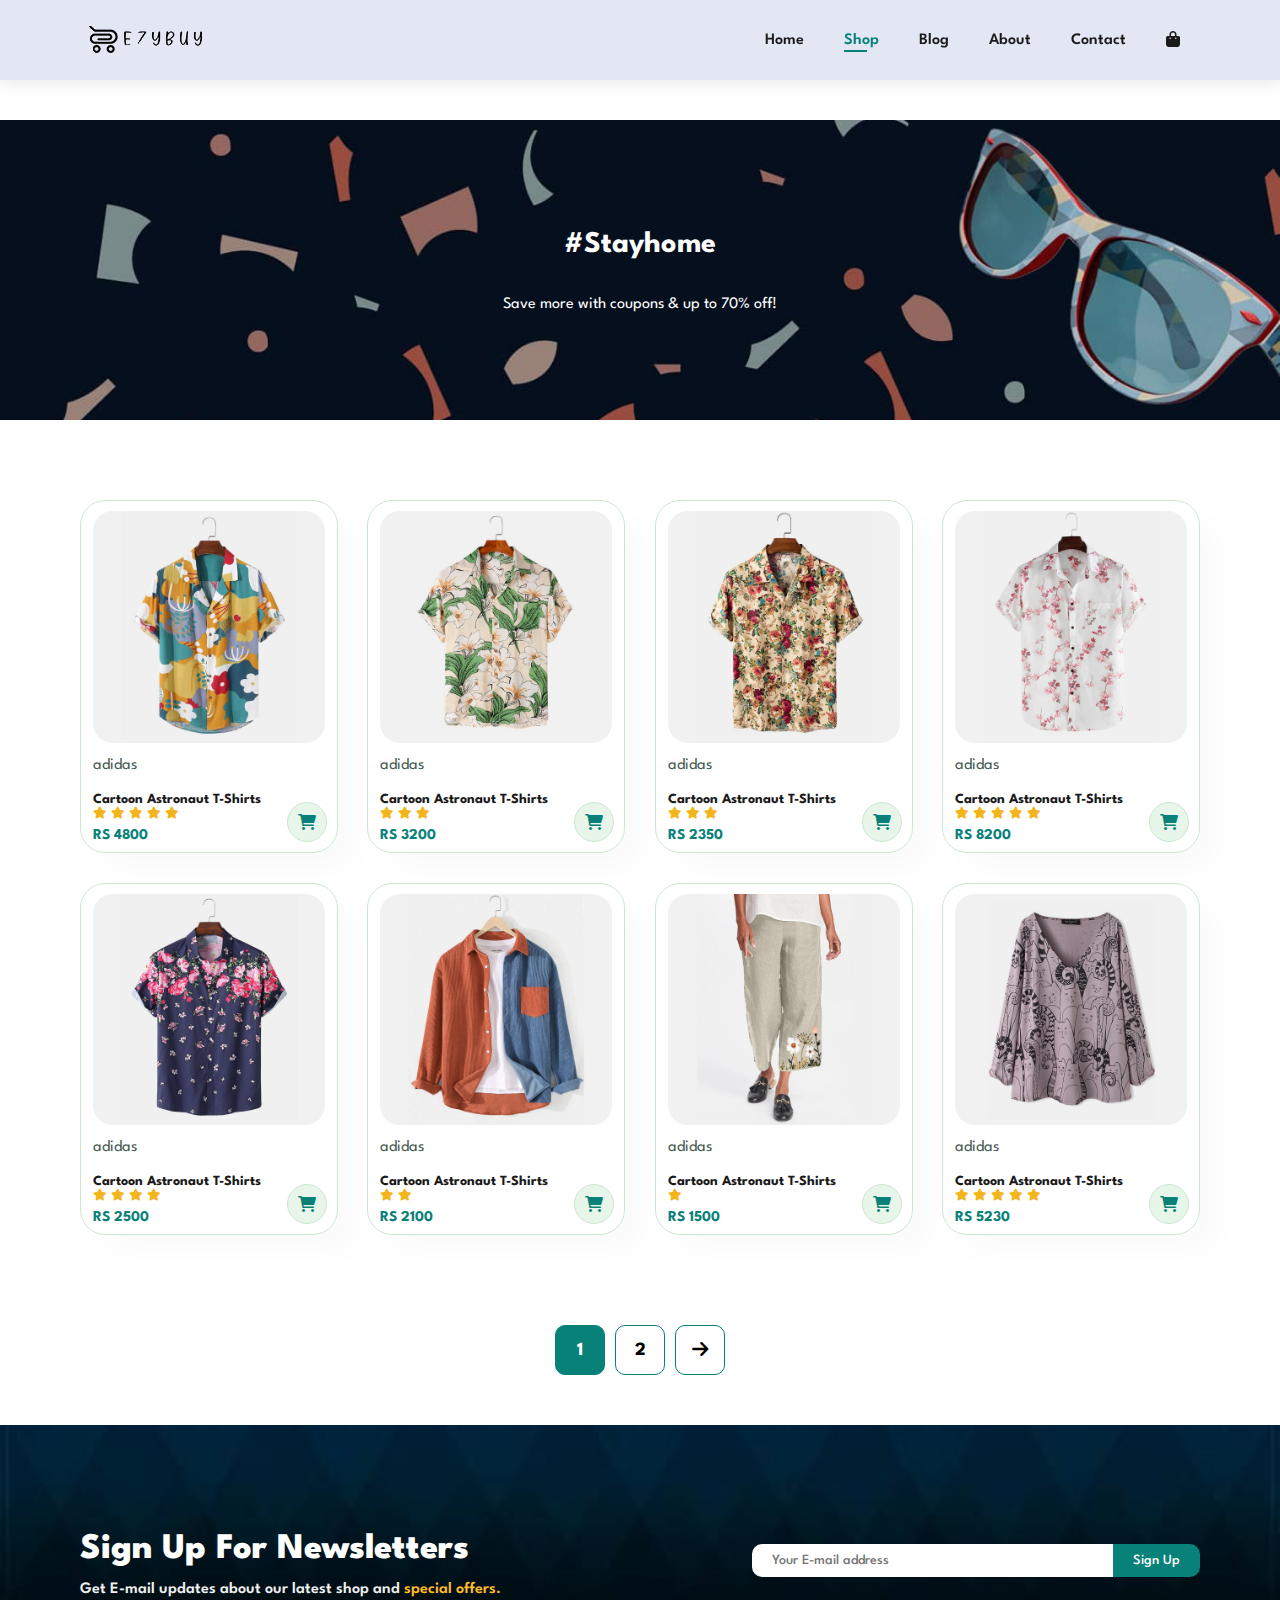
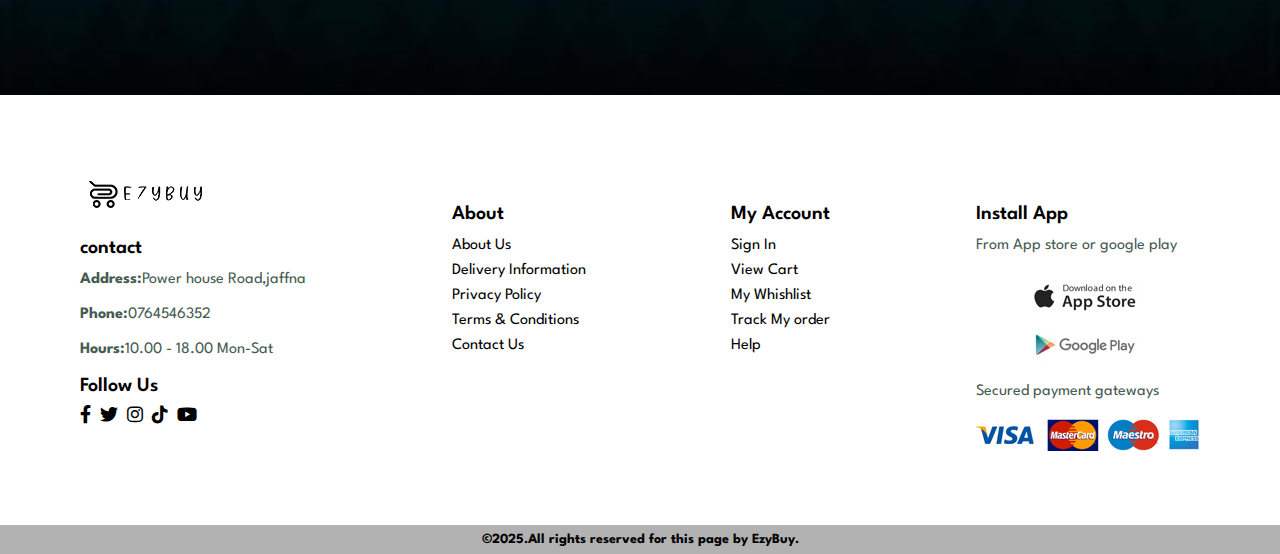
<file: shop.html>
<!DOCTYPE html>
<html lang="en">
<head>
    <meta charset="UTF-8">
    <meta name="viewport" content="width=device-width, initial-scale=1.0">
    <title>EzyBuy</title>
    <link rel="icon" href="https://www.freeiconspng.com/uploads/red-simple-shopping-cart-icon-12.png">
    <link href="https://cdnjs.cloudflare.com/ajax/libs/font-awesome/6.0.0/css/all.min.css" rel="stylesheet">

    <link rel="stylesheet" href="style.css">
</head>
<body>

    <section id="header">
        <img src="img/logo.png" alt="">
        <div class="navbar">
            <ul id="navbar">
                <li><a href="index.html" >Home</a></li>
                <li><a href="shop.html" class="active">Shop</a></li>
                <li><a href="blog.html">Blog</a></li>
                <li><a href="about.html">About</a></li>
                <li><a href="contact.html">Contact</a></li>
                <li id="lg-bag"> <a href="cart.html"><i class="fa fa-bag-shopping"></i></a></li>
                <li id="close"><a href="#"><i class="fa-solid fa-x"></i></a></li>
                
            
            </ul>
        </div>
        <div id="mobile">
            
            <a href=""><i class="fa fa-bag-shopping"></i></a>
            <i class="fa-solid fa-outdent" id="bar"></i>
            
        </div>
    </section>

    <section id="main-baner" class="section-m1">
        <h2>#Stayhome</h2>
        <p style="color: #fff;">Save more with coupons & up to 70% off!</p>
    </section>

    <section id="features" class="section-p1" >
         <div class="products">
             <div class="product-item">
                 <a href="sproduct.html"><img src="img/products/f1.jpg" alt=""></a>
                 <p>adidas</p>
                 <h5>Cartoon Astronaut T-Shirts</h5>
                 <div class="star">
                     <i class="fa-solid fa-star"></i>
                     <i class="fa-solid fa-star"></i>
                     <i class="fa-solid fa-star"></i>
                     <i class="fa-solid fa-star"></i>
                     <i class="fa-solid fa-star"></i>
                 </div>
                 <h4>RS 4800</h4>
                 <div class="cart-icon">
                     <i class="fa-solid fa-cart-shopping"></i>
                 </div>
             </div>
             <div class="product-item">
                 <img src="img/products/f2.jpg" alt="">
                 <p>adidas</p>
                 <h5>Cartoon Astronaut T-Shirts</h5>
                 <div class="star">
                     <i class="fa-solid fa-star"></i>
                     <i class="fa-solid fa-star"></i>
                     <i class="fa-solid fa-star"></i>
                 </div>
                 <h4>RS 3200</h4>
                 <div class="cart-icon">
                     <i class="fa-solid fa-cart-shopping"></i>
                 </div>
             </div>
             <div class="product-item">
                 <img src="img/products/f3.jpg" alt="">
                 <p>adidas</p>
                 <h5>Cartoon Astronaut T-Shirts</h5>
                 <div class="star">
                    <i class="fa-solid fa-star"></i>
                    <i class="fa-solid fa-star"></i>
                    <i class="fa-solid fa-star"></i>
                </div>
                <h4>RS 2350</h4>
                 <div class="cart-icon">
                     <i class="fa-solid fa-cart-shopping"></i>
                 </div>
             </div>
             <div class="product-item">
                 <img src="img/products/f4.jpg" alt="">
                 <p>adidas</p>
                 <h5>Cartoon Astronaut T-Shirts</h5>
                 <div class="star">
                     <i class="fa-solid fa-star"></i>
                     <i class="fa-solid fa-star"></i>
                     <i class="fa-solid fa-star"></i>
                     <i class="fa-solid fa-star"></i>
                     <i class="fa-solid fa-star"></i>
                 </div>
                 <h4>RS 8200</h4>
                 <div class="cart-icon">
                     <i class="fa-solid fa-cart-shopping"></i>
                 </div>
             </div>
             <div class="product-item">
                 <img src="img/products/f5.jpg" alt="">
                 <p>adidas</p>
                 <h5>Cartoon Astronaut T-Shirts</h5>
                 <div class="star">
                    <i class="fa-solid fa-star"></i>
                    <i class="fa-solid fa-star"></i>
                    <i class="fa-solid fa-star"></i>
                    <i class="fa-solid fa-star"></i>
                    
                </div>
                <h4>RS 2500</h4>
                 <div class="cart-icon">
                     <i class="fa-solid fa-cart-shopping"></i>
                 </div>
             </div>
             <div class="product-item">
                 <img src="img/products/f6.jpg" alt="">
                 <p>adidas</p>
                 <h5>Cartoon Astronaut T-Shirts</h5>
                 <div class="star">
                    <i class="fa-solid fa-star"></i>
                    <i class="fa-solid fa-star"></i>
                    
                </div>
                <h4>RS 2100</h4>
                 <div class="cart-icon">
                     <i class="fa-solid fa-cart-shopping"></i>
                 </div>
             </div>
             <div class="product-item">
                 <img src="img/products/f7.jpg" alt="">
                 <p>adidas</p>
                 <h5>Cartoon Astronaut T-Shirts</h5>
                 <div class="star">
                    <i class="fa-solid fa-star"></i>
                    
                </div>
                <h4>RS 1500</h4>
                 <div class="cart-icon">
                     <i class="fa-solid fa-cart-shopping"></i>
                 </div>
             </div>
             <div class="product-item">
                 <img src="img/products/f8.jpg" alt="">
                 <p>adidas</p>
                 <h5>Cartoon Astronaut T-Shirts</h5>
                 <div class="star">
                     <i class="fa-solid fa-star"></i>
                     <i class="fa-solid fa-star"></i>
                     <i class="fa-solid fa-star"></i>
                     <i class="fa-solid fa-star"></i>
                     <i class="fa-solid fa-star"></i>
                 </div>
                 <h4>RS 5230</h4>
                 <div class="cart-icon">
                     <i class="fa-solid fa-cart-shopping"></i>
                 </div>
             </div>
         </div>
     </section>

     <section id="pagination">
            <div class="pagination pagination-active">
                <h3>1</h3>
            </div>
            <div class="pagination">
                <h3>2</h3>
            </div>
            <div class="pagination">
                <h3><i class="fa-solid fa-arrow-right"></i></h3>
            </div>
     </section>

     <section id="big-baner" class="section-m1 section-p1">
        <div class="sub1">
            <h2>Sign Up For Newsletters </h2>
            <h6>Get E-mail updates about our latest shop and <span>special offers.</span></h6>
        </div>
        <div class="sub2">
            <form action="">

                <input type="text" placeholder="Your E-mail address">
                <button>Sign Up</button>
            </form>
        </div>
    </section>

    <section id="footer" class="section-p1">
        <div class="one">
            <img src="img/logo.png" alt="">
            <h5>contact</h5>
            <p><strong>Address:</strong>Power house Road,jaffna</p>
            <p><strong>Phone:</strong>0764546352</p>
            <p><strong>Hours:</strong>10.00 - 18.00 Mon-Sat</p>

            <h5>Follow Us</h5>
            <div class="social">
                <i class="fa-brands fa-facebook-f"></i>
                <i class="fa-brands fa-twitter"></i>
                <i class="fa-brands fa-instagram"></i>
                <i class="fa-brands fa-tiktok"></i>
                <i class="fa-brands fa-youtube"></i>
            </div>
        </div>
        <div class="two">
            <h5>About</h5>
           <ul>
            <li><a href="#">About Us</a></li>
            <li><a href="#">Delivery Information</a></li>
            <li><a href="#">Privacy Policy</a></li>
            <li><a href="#">Terms & Conditions</a></li>
            <li><a href="#">Contact Us</a></li>
           </ul>
        </div>
        <div class="two">
            <h5>My Account</h5>
           <ul>
            <li><a href="#">Sign In</a></li>
            <li><a href="#">View Cart</a></li>
            <li><a href="#">My Whishlist</a></li>
            <li><a href="#">Track My order</a></li>
            <li><a href="#">Help</a></li>
           </ul>
        </div>
        <div class="two">
            <h5>Install App</h5>
            <p>From App store or google play</p>
            <div class="app">
                <img src="img/pay/app.jpg" alt="">
                <img src="img/pay/play.jpg" alt="">
            </div>
            <p>Secured payment gateways</p>
            <img src="img/pay/pay.png" alt="">
           
        </div>
    </section>

    <footer>
        <h6>

            &copy;2025.All rights reserved for this page by EzyBuy.
        </h6>

       
    </footer>

    <script src="script.js"></script>
</body>
</html>
</file>
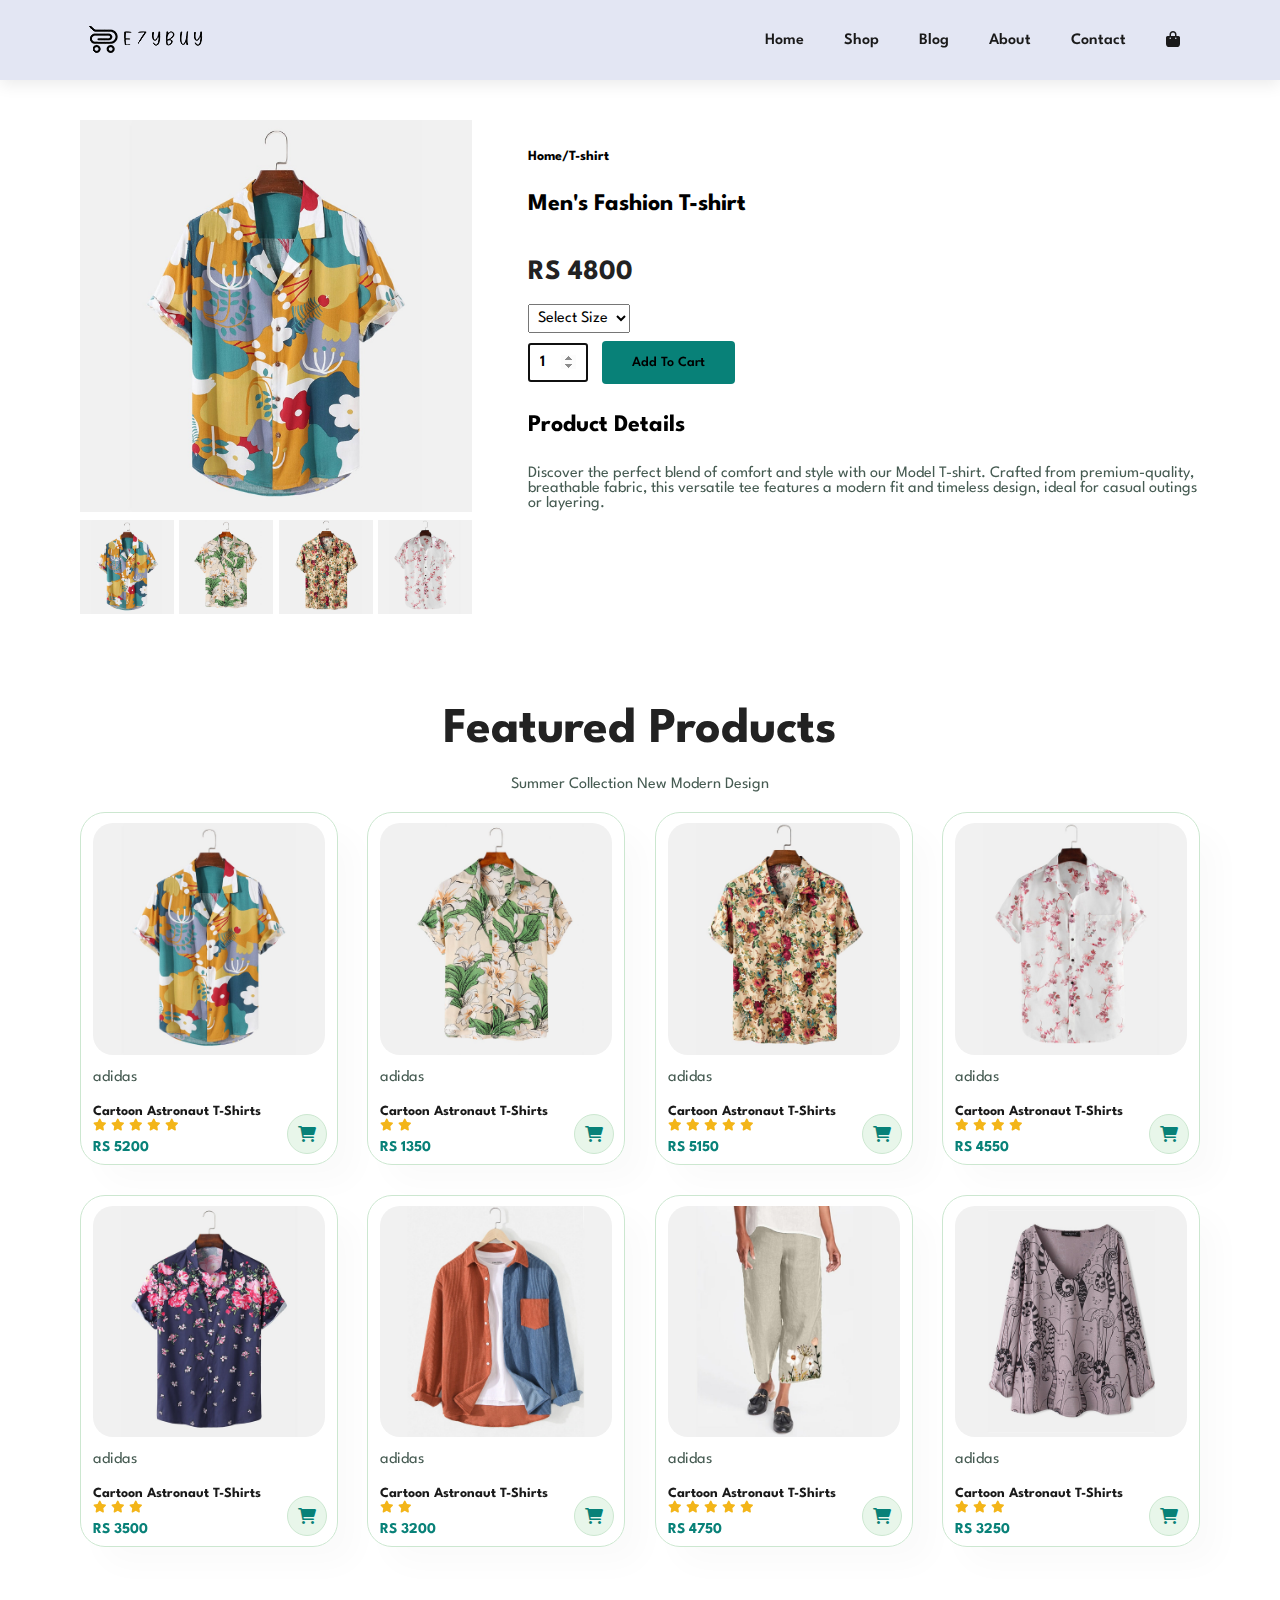
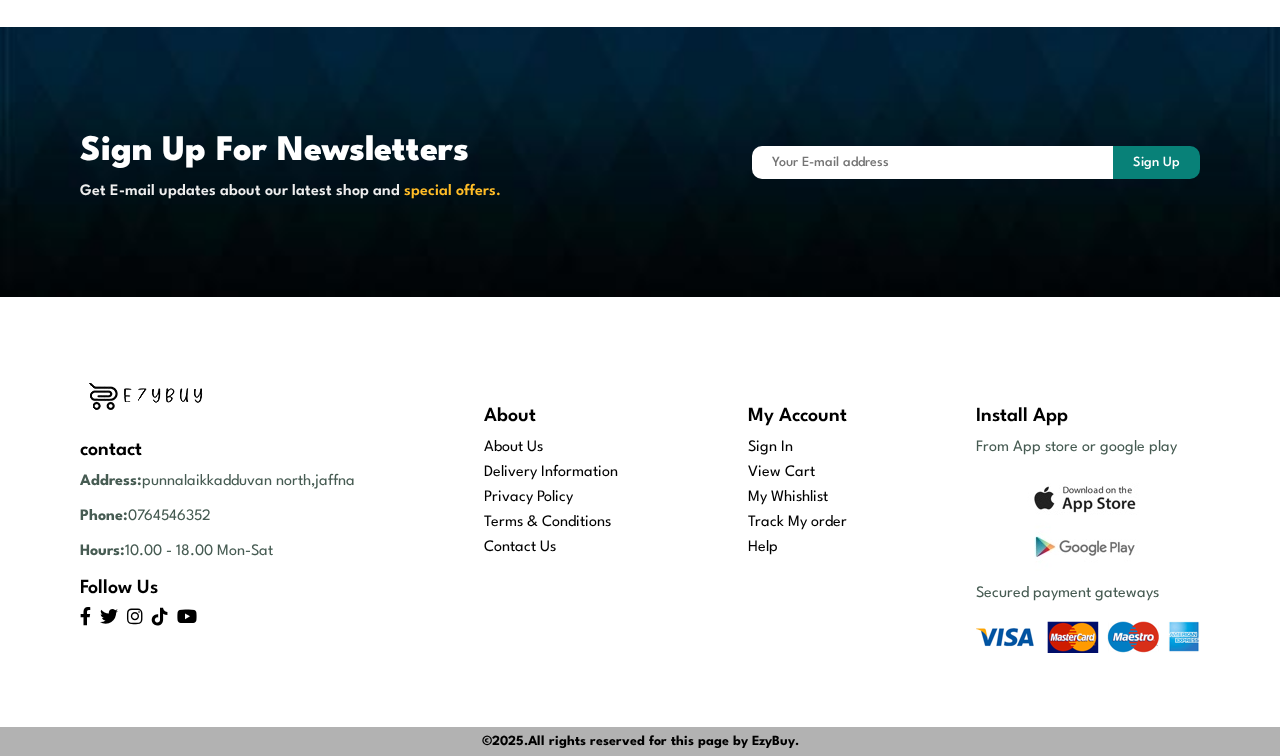
<file: sproduct.html>
<!DOCTYPE html>
<html lang="en">

<head>
    <meta charset="UTF-8">
    <meta name="viewport" content="width=device-width, initial-scale=1.0">
    <title>EzyBuy</title>
    <link rel="icon" href="https://www.freeiconspng.com/uploads/red-simple-shopping-cart-icon-12.png">
    <link href="https://cdnjs.cloudflare.com/ajax/libs/font-awesome/6.0.0/css/all.min.css" rel="stylesheet">

    <link rel="stylesheet" href="style.css">
</head>

<body>

    <section id="header">
        <img src="img/logo.png" alt="">
        <div class="navbar">
            <ul id="navbar">
                <li><a href="index.html">Home</a></li>
                <li><a href="shop.html">Shop</a></li>
                <li><a href="blog.html">Blog</a></li>
                <li><a href="about.html">About</a></li>
                <li><a href="contact.html">Contact</a></li>
                <li id="lg-bag"> <a href="cart.html"><i class="fa fa-bag-shopping"></i></a></li>
                <li id="close"><a href="#"><i class="fa-solid fa-x"></i></a></li>


            </ul>
        </div>
        <div id="mobile">

            <a href=""><i class="fa fa-bag-shopping"></i></a>
            <i class="fa-solid fa-outdent" id="bar"></i>

        </div>
    </section>

    <section id="singleproduct" class="section-p1">
        <div class="productpic">
            <img src="img/products/f1.jpg" alt="" class="
                productpic-main-image">
            <div class="product4pic-grp">
                <div class="product4pic">
                    <img src="img/products/f1.jpg" alt=""  width='100%' class="small-img">

                </div>
                <div class="product4pic">
                    <img src="img/products/f2.jpg" alt="" width='100%' class="small-img">

                </div>
                <div class="product4pic">
                    <img src="img/products/f3.jpg" alt="" width='100%' class="small-img">

                </div>
                <div class="product4pic">
                    <img src="img/products/f4.jpg" alt="" width='100%' class="small-img">

                </div>
            </div>
        </div>
        <div class="productdetails">
            <h5>Home/T-shirt</h5>
            <h3>Men's Fashion T-shirt</h3>
            <h2>RS 4800</h2>
            <select name="" id="t-shirt-size">
                <option value="">Select Size</option>
                <option value="XXL">XXL</option>
                <option value="XL">XL</option>
                <option value="L">L</option>
                <option value="M">M</option>
                <option value="sm">sm</option>
            </select>
            <div class="productdetails-sub">
                <input type="number" min="1" value="1" class="t-shirt-qty" autofocus>
                <button class="normal additional-style">Add To Cart</button>
            </div>
            <h3>Product Details</h3>
            <p>Discover the perfect blend of comfort and style with our Model T-shirt. Crafted from premium-quality,
                breathable fabric, this versatile tee features a modern fit and timeless design, ideal for casual
                outings or layering. </p>
        </div>
    </section>

    <section id="features" class="section-p1">
        <div class="text">
            <h1>Featured Products</h1>
            <p>Summer Collection New Modern Design</p>
        </div>
        <div class="products">
            <div class="product-item">
                <a href="sproduct.html"><img src="img/products/f1.jpg" alt=""></a>
                <p>adidas</p>
                <h5>Cartoon Astronaut T-Shirts</h5>
                <div class="star">
                    <i class="fa-solid fa-star"></i>
                    <i class="fa-solid fa-star"></i>
                    <i class="fa-solid fa-star"></i>
                    <i class="fa-solid fa-star"></i>
                    <i class="fa-solid fa-star"></i>
                </div>
                <h4>RS 5200</h4>
                <div class="cart-icon">
                    <i class="fa-solid fa-cart-shopping"></i>
                </div>
            </div>
            <div class="product-item">
                <img src="img/products/f2.jpg" alt="">
                <p>adidas</p>
                <h5>Cartoon Astronaut T-Shirts</h5>
                <div class="star">
                    <i class="fa-solid fa-star"></i>
                    <i class="fa-solid fa-star"></i>
                    
                </div>
                <h4>RS 1350</h4>
                <div class="cart-icon">
                    <i class="fa-solid fa-cart-shopping"></i>
                </div>
            </div>
            <div class="product-item">
                <img src="img/products/f3.jpg" alt="">
                <p>adidas</p>
                <h5>Cartoon Astronaut T-Shirts</h5>
                <div class="star">
                    <i class="fa-solid fa-star"></i>
                    <i class="fa-solid fa-star"></i>
                    <i class="fa-solid fa-star"></i>
                    <i class="fa-solid fa-star"></i>
                    <i class="fa-solid fa-star"></i>
                </div>
                <h4>RS 5150</h4>
                <div class="cart-icon">
                    <i class="fa-solid fa-cart-shopping"></i>
                </div>
            </div>
            <div class="product-item">
                <img src="img/products/f4.jpg" alt="">
                <p>adidas</p>
                <h5>Cartoon Astronaut T-Shirts</h5>
                <div class="star">
                    <i class="fa-solid fa-star"></i>
                    <i class="fa-solid fa-star"></i>
                    <i class="fa-solid fa-star"></i>
                    <i class="fa-solid fa-star"></i>
                    
                </div>
                <h4>RS 4550</h4>
                <div class="cart-icon">
                    <i class="fa-solid fa-cart-shopping"></i>
                </div>
            </div>
            <div class="product-item">
                <img src="img/products/f5.jpg" alt="">
                <p>adidas</p>
                <h5>Cartoon Astronaut T-Shirts</h5>
                <div class="star">
                    <i class="fa-solid fa-star"></i>
                    <i class="fa-solid fa-star"></i>
                    <i class="fa-solid fa-star"></i>
                   
                </div>
                <h4>RS 3500</h4>
                <div class="cart-icon">
                    <i class="fa-solid fa-cart-shopping"></i>
                </div>
            </div>
            <div class="product-item">
                <img src="img/products/f6.jpg" alt="">
                <p>adidas</p>
                <h5>Cartoon Astronaut T-Shirts</h5>
                <div class="star">
                    <i class="fa-solid fa-star"></i>
                    <i class="fa-solid fa-star"></i>
                   
                </div>
                <h4>RS 3200</h4>
                <div class="cart-icon">
                    <i class="fa-solid fa-cart-shopping"></i>
                </div>
            </div>
            <div class="product-item">
                <img src="img/products/f7.jpg" alt="">
                <p>adidas</p>
                <h5>Cartoon Astronaut T-Shirts</h5>
                <div class="star">
                    <i class="fa-solid fa-star"></i>
                    <i class="fa-solid fa-star"></i>
                    <i class="fa-solid fa-star"></i>
                    <i class="fa-solid fa-star"></i>
                    <i class="fa-solid fa-star"></i>
                </div>
                <h4>RS 4750</h4>
                <div class="cart-icon">
                    <i class="fa-solid fa-cart-shopping"></i>
                </div>
            </div>
            <div class="product-item">
                <img src="img/products/f8.jpg" alt="">
                <p>adidas</p>
                <h5>Cartoon Astronaut T-Shirts</h5>
                <div class="star">
                    <i class="fa-solid fa-star"></i>
                    <i class="fa-solid fa-star"></i>
                    <i class="fa-solid fa-star"></i>
                   
                </div>
                <h4>RS 3250</h4>
                <div class="cart-icon">
                    <i class="fa-solid fa-cart-shopping"></i>
                </div>
            </div>
        </div>
    </section>


    <section id="big-baner" class="section-m1 section-p1">
        <div class="sub1">
            <h2>Sign Up For Newsletters </h2>
            <h6>Get E-mail updates about our latest shop and <span>special offers.</span></h6>
        </div>
        <div class="sub2">
            <form action="">

                <input type="text" placeholder="Your E-mail address">
                <button>Sign Up</button>
            </form>
        </div>
    </section>

    <section id="footer" class="section-p1">
        <div class="one">
            <img src="img/logo.png" alt="">
            <h5>contact</h5>
            <p><strong>Address:</strong>punnalaikkadduvan north,jaffna</p>
            <p><strong>Phone:</strong>0764546352</p>
            <p><strong>Hours:</strong>10.00 - 18.00 Mon-Sat</p>

            <h5>Follow Us</h5>
            <div class="social">
                <i class="fa-brands fa-facebook-f"></i>
                <i class="fa-brands fa-twitter"></i>
                <i class="fa-brands fa-instagram"></i>
                <i class="fa-brands fa-tiktok"></i>
                <i class="fa-brands fa-youtube"></i>
            </div>
        </div>
        <div class="two">
            <h5>About</h5>
            <ul>
                <li><a href="#">About Us</a></li>
                <li><a href="#">Delivery Information</a></li>
                <li><a href="#">Privacy Policy</a></li>
                <li><a href="#">Terms & Conditions</a></li>
                <li><a href="#">Contact Us</a></li>
            </ul>
        </div>
        <div class="two">
            <h5>My Account</h5>
            <ul>
                <li><a href="#">Sign In</a></li>
                <li><a href="#">View Cart</a></li>
                <li><a href="#">My Whishlist</a></li>
                <li><a href="#">Track My order</a></li>
                <li><a href="#">Help</a></li>
            </ul>
        </div>
        <div class="two">
            <h5>Install App</h5>
            <p>From App store or google play</p>
            <div class="app">
                <img src="img/pay/app.jpg" alt="">
                <img src="img/pay/play.jpg" alt="">
            </div>
            <p>Secured payment gateways</p>
            <img src="img/pay/pay.png" alt="">

        </div>
    </section>

    <footer>
        <h6>

            &copy;2025.All rights reserved for this page by EzyBuy.
        </h6>


    </footer>

    <script src="script.js"></script>
</body>

</html>
</file>
<file: style.css>
@import url("https://fonts.googleapis.com/css2?family=Spartan:wght@100;200;300;400;500;600;700;800;900&display=swap");
* {
  margin: 0;
  padding: 0;
  box-sizing: border-box;
  font-family: "Spartan", sans-serif;
}

html {
  scroll-behavior: smooth;
}

/* Global Styles */

h1 {
  font-size: 50px;
  line-height: 64px;
  color: #222;
}

h2 {
  font-size: 46px;
  line-height: 54px;
  color: #222;
}

h4 {
  font-size: 20px;
  color: #222;
}

h6 {
  font-weight: 700;
  font-size: 12px;
}

p {
  font-size: 16px;
  color: #465b52;
  margin: 15px 0 20px 0;
}

.section-p1 {
  padding: 40px 80px;
}

.section-m1 {
  margin: 40px 0;
}

body {
  width: 100%;
}


/* header */

#header{
    width: 100%;
background-color: #E3E6F3;
    display: flex;
    justify-content: space-between;
    padding: 20px 80px;
    align-items: center;
    box-shadow: 0px 5px 15px rgba(0, 0, 0, 0.08);
    position: sticky;
    top: 0;
    left: 0;
    z-index: 1000;
}

.navbar{
  position: relative;
}
.navbar ul{
    list-style-type: none;
    display: flex;
    align-items: center;
    justify-content: center;
}

.navbar ul li{
    padding: 0 20px;
    position: relative;
}

.navbar ul li a{
    font-size: 16px;
    text-decoration: none;
    font-weight: 600;
    color: #1A1A1A;
    transition: 0.3s ease;
}

.navbar ul li a:hover,
.navbar ul li a.active
{
    color: #088178;
}

.navbar ul li a.active::after,
.navbar ul li a:hover::after
{
    content: "";
    width: 30%;
    height: 2px;
    background-color: #088178;
    position: absolute;
    bottom: -4px;
    left: 20px;
}


#close{
  display: none;
  
  
}

#mobile{
  display: none;
  align-items: center;
}
    
/* hero */

#hero{
  background: url('img/hero4.png');
  width: 100%;
  background-repeat: no-repeat;
  background-position: top 25% right 0;
  background-size: cover;
  height: 90vh;
  top: 50px;
  display: flex;
  flex-direction: column;
  align-items: start;
  justify-content: center;
  padding: 20px 80px;
}

#hero h4{
margin-bottom: 20px;
}

#hero h1{
  color: #088178;
}

#hero p{
  color: gray;
}

#hero button{
  background: url('img/button.png');
  background-color: transparent;
  color: #088178;
  font-weight: 800;
  font-size: 16px;
  background-repeat: no-repeat;
  background-size: cover;
  padding: 14px 80px 14px 65px;
  border: none;
  cursor: pointer;

}
  
  #hero-baner{
    display: flex;
    align-items: center;
    justify-content: space-between;
    flex-wrap: wrap;
  }

  .item{
    width: 160px;
    text-align: center;
    padding: 25px 15px;
    border-radius: 4px;
    box-shadow: 20px 34px 34px rgba(0, 0, 0, 0.03);
    border: 1px solid #cce7d0;
    margin: 15px 0;
   
    
  }

  .item:hover{
    box-shadow: 10px 10px 54px rgba(70, 62, 221, 0.1);
  }

  .item img{
   width: 100%;
   margin-bottom: 10px;
    
  }

  .item h6{
    display: inline-block;
    background-color: #fddde4;
    color: #088178;
    padding: 9px 8px 6px 8px;
    border-radius: 5px;
  }
  
  
  .item:nth-child(2) h6 {
    background-color: #cdebbc;
   
  }

  .item:nth-child(3) h6 {
    background-color: #d1e8f2;
   
  }

  .item:nth-child(4) h6 {
    background-color: #cdd4f8;
   
  }

  .item:nth-child(5) h6 {
    background-color: #f6dbf6;
   
  }

  .item:nth-child(6) h6 {
    background-color: #fff2e5;
   
  }


  .text{
    text-align: center;
  }

  .products{
    display: flex;
    align-items: center;
    justify-content: space-between;
    flex-wrap: wrap;
    row-gap: 30px;
  }

.product-item{
  width: 23%;
  min-width: 250px;
  border: 1px solid #cce7d0;
  padding: 10px 12px;
  border-radius: 25px;
  position: relative;
  cursor: pointer;
  box-shadow: 20px 20px 30px rgba(0, 0, 0, 0.02);
  transition: box-shadow 0.3s ease, transform 0.3s ease;
}

.product-item:hover {
  box-shadow: inset 0px 0px 15px rgba(0, 0, 0, 0.2);
  transform: scale(0.95);
}

.product-item img{
  width: 100%;
  height: auto;
  display: block;
  border-radius: 20px;
}

.product-item h5{
  color: #1a1a1a;
  font-size: 14px;
}

.star i{
  font-size: 12px;
color: rgb(243, 181, 25);
}

.product-item h4{
  color: #088178;
  font-weight: 700;
  font-size: 15px;
  padding-top: 7px;
}

.cart-icon{
  position: absolute;
  bottom: 10px;
  right: 10px;
  height: 40px;
  width: 40px;
  line-height: 40px;
  border-radius: 50%;
  color: #088178;
  background-color: #e8f6ea;
  font-weight: 500;
  border: 1px solid #cce7d0;
  display: flex;
  align-items: center;
  justify-content: center;
}

#main-baner{
  background: url('img/banner/b2.jpg');
  width: 100%;
  height: 300px;
  background-position: center;
  background-repeat: no-repeat;
  background-size: cover;
  display: flex;
  flex-direction: column;
  align-items: center;
  justify-content: center;
}

#main-baner h4{
  color: white;
  margin: 15px 0;
  font-size: 16px;
}
#main-baner h2{
  color: white;
  font-size: 30px;
  padding: 10px 0;
  white-space: nowrap;
}

#main-baner h2 span{
  color: red;
 
}

.normal{
  font-size: 14px;
  padding: 15px 30px;
  background-color: white;
  color: #000;
  font-weight: 600;
  border-radius: 4px;
  border: none;
  outline: none;
  cursor: pointer;
  transition: 0.2s ease;
}

#main-baner button:hover{
background-color: #088178;
color: white;
}

#baner-2{
  display: flex;
  justify-content: space-between;
  flex-wrap: wrap;
}

.baner-2-item{
 min-width: 525px;
  height: 50vh;
  display: flex;
  flex-direction: column;
  align-items: flex-start;
  justify-content: center;
  text-align: center;
  background: url('img/banner/b17.jpg');
  background-repeat: no-repeat;
  background-position: center;
  background-repeat: no-repeat;
  background-size: cover;
  padding: 30px;
}

.baner-2-item2{
   background: url('img/banner/b10.jpg');
   background-repeat: no-repeat;
  background-position: center;
  background-repeat: no-repeat;
  background-size: cover;
   
 }

.baner-2-item h4{
  color: #fff;
  font-size: 20px;
  font-weight: 300;
  
  
}

#baner-2 .baner-2-item h2{
 font-style: 800;
  color: #fff;
  font-size: 28px;
}

#baner-2 .baner-2-item p{
  color: #fff;
  font-size: 14px;
  font-weight: 500;
  padding-bottom: 15px;
}

#baner-2 button{
  background-color: transparent;
  color: #fff;
  border: 1px solid #fff;
  border-radius: 4px;
}

#baner-2 .baner-2-item:hover button
{
  background-color: #088178;
  border: none;
}

#baner-3{
  display: flex;
  align-items: center;
  justify-content: space-between;
  flex-wrap: wrap;
}

#baner-3 .baner-3-item{
  height: 30vh;
  flex-basis:30%;
  background: url('img/banner/b7.jpg');
  background-repeat: no-repeat;
  background-position: center;
  background-repeat: no-repeat;
  background-size: cover;
  display: flex;
  flex-direction: column;
  justify-content: center;
  align-items: flex-start;
  padding: 0 20px;
}

#baner-3 .baner-3-item2{
  background: url('img/banner/b4.jpg');
  background-repeat: no-repeat;
  background-position: center;
  background-repeat: no-repeat;
  background-size: cover;
}

#baner-3 .baner-3-item3{
  background: url('img/banner/b18.jpg');
  background-repeat: no-repeat;
  background-position: center;
  background-repeat: no-repeat;
  background-size: cover;
} 


#baner-3 .baner-3-item h3{
  color: #fff;
  font-size: 28px;
}

#baner-3 .baner-3-item h4{
  color: #ec544e;
  font-size: 18px;
}

#big-baner{
  display: flex;
  flex-wrap: wrap;
  align-items: center;
  justify-content: space-between;
  width: 100%;
  height: 30vh;
  background: url('img/banner/y.jpg');
  background-repeat: no-repeat;
  background-position: center;
  background-repeat: no-repeat;
  background-size: cover;

}

#big-baner .sub1{
  width: 50%;
}

#big-baner .sub1 h2{
  color: #fff;
  font-weight: 800;
  font-size: 36px;
}

#big-baner .sub1 h6{
  padding-top: 5px;
  color: #eee;
  font-weight: 600;
  font-size: 16px;
}

#big-baner .sub1 h6 span{
  color: #ffbd27;
}

#big-baner .sub2{
  width: 40%;

}

#big-baner .sub2 input{
  width: 100%;
  padding: 10px 20px;
  border: none;
  border-top-left-radius: 10px;
  border-bottom-left-radius: 10px;
  font-size: 14px;
  font-weight: 500;

}

#big-baner .sub2 input:focus{
  outline: none;

}

.sub2 form{
  display: flex;
}

#big-baner .sub2 button{
  padding: 10px 20px;
  border: none;
  border-top-right-radius: 10px;
  border-bottom-right-radius: 10px;
  background-color: #088178;
  color: #fff;
  white-space: nowrap;
  cursor: pointer;
  font-size: 14px;
  font-weight: 500;
}

#footer{
  display: flex;
  justify-content: space-between;
  align-items: self-start;
  flex-wrap: wrap;
  
}

.one img{
  padding-bottom: 20px;
}

.one h5{
 font-size: 20px;
 font-weight: 600;
}

.social{
  margin-top: 10px;
}

.social i{
  margin-right: 5px;
  font-size: 18px;
}

.two{
  padding: 30px 0;
  margin-left: 10px;
}

.two h5{
  font-size: 20px;
 font-weight: 600;
 margin-bottom: 15px;
}

.two ul li{
  list-style-type: none;
  margin-bottom: 10px;
}

.two ul li a{
  text-decoration: none;
  color: #000;
  
}

.two ul li a:hover{
  color: #088178;
  
}

.social i:hover{
  color: #088178;
  transform: scale(0.95);
  cursor: pointer;
}

footer{
  width: 100%;
  background-color:rgba(0, 0, 0, 0.3);
  text-align: center;
}

footer h6{
  padding: 8px 0;
  font-size: 14px;
}


/* pagination */

#pagination{
  display: flex;
  align-items: center;
  justify-content: center;
  flex-wrap: nowrap;
  column-gap: 10px;
  margin: 50px 0;
}

.pagination{
  height: 50px;
  width: 50px;
  border: 1px solid #088178;
  border-radius: 10px;
  display: flex;
  align-items: center;
  justify-content: center;
  
}

.pagination-active{
  background-color: #088178;
  color: #fff;
}

#singleproduct{
  display: flex;
  justify-content: space-between;
  padding: 40px 80px;
  
}

#singleproduct .productpic{
  width: 35%;
  display: flex;
  flex-direction: column;
}


#singleproduct .product4pic-grp{
display: flex;
justify-content:space-between;
margin-top: 8px;
}

#singleproduct .product4pic-grp .product4pic{
  flex-basis: 24%;
  
  }


.productdetails{
  width: 60%;
}

.productdetails h5{
font-size: 14px;
margin: 30px 0;
}

.productdetails h3{
  font-size: 24px;
  margin: 30px 0;
  }

.productdetails h2{
    font-size: 28px;
    margin: 5px 0;
}

#t-shirt-size{
  padding: 5px;
  font-size: 16px;
  margin-bottom: 8px;
}

.t-shirt-qty{
  padding: 10px;
  font-size: 16px;
  font-weight: 600;
  width: 60px;
  margin-right: 10px;
}

.additional-style{
  background-color: #088178 !important;
}

.productdetails-sub p{
  font-weight: 500;
}

.blog-banner{
  background-image: url('img/blog/b0.jpg') !important;
}

#blog{
  padding: 150px 150px 0 150px;
}

#blog .blog-box{
  display: flex;
  align-items: center;
  width: 100%;
  position: relative;

}

#blog .blog-img{
  width: 50%;
  margin-right:40px;
  
}

#blog img{
  width:100%;
  height: 300px;
  object-fit: cover;
  
}

#blog .blog-details{
  width: 50%;
  
  
}

#blog .blog-details a{
 text-decoration: none;
 font-size: 14px;
 color: #000;
 font-weight:700;
 position: relative;


}

#blog .blog-details a::after{
  content: "";
 height: 2px;
width:50px;
background-color: #000;
position: absolute;
bottom: 5px;
right:-70px;
 }

 #blog .blog-details a:hover
 {
  color: #088178;
 }

 #blog .blog-details a:hover::after{
  background-color: #088178;
 }

 #blog h1{
  z-index: -1;
  position: absolute;
  top: -40px;
  left: 0;
  font-size: 70px;
  font-weight: 700;
  color: #c9cbce;
 }

 #main-baner.about-blog-banner{
  background: url('img/about/banner.png') !important;
  background-position: center !important;
  margin-top: 0 !important;
 }

.about-section{
  padding: 0 80px;
  width: 100%;
  display: flex;
  align-items: center;
  justify-content: space-between;
}

.about-section .about-image{
  width: 48%;
}

.about-section .about-text{
  width: 48%;
}

.about-text .para2{
  border-bottom: 3px dotted black;
}

.about-text .para3{
  background-color: #e1e1e1;
}

.app{
  text-align: center;
  display: flex;
  flex-direction: column;
  align-items: center;
  justify-content: center;
  width: 100%;
}
.app .app-video{
  width: 70%;
  margin-top: 30px;
}
.app span{
  color: red;
}

#main-baner.contact-banner{
  background: url('img/about/banner.png')!important;
  height: 30vh !important;
 background-position: center;
  background-size: cover;
  background-repeat: no-repeat;
}


.contact{
  width: 100%;
  display: flex;
  align-items: center;
  justify-content: space-between;
}

.contact .conntact-details{
  padding: 20px 20px 20px 0;
  width: 50%;
}

.contact .conntact-details h6{
 font-weight: 300;
 margin: 20px 0;
}

.contact .conntact-details h2{
  font-weight: 700;
  font-size: 28px;
  line-height: 30px;
  margin: 20px 0;
 }

 .contact .conntact-details h5{
  font-weight: 700;
  
 }

 .contact .conntact-details ul li p i{
  margin-right: 20px;
  font-size: 16px;
  
 }


 .contact .conntact-details ul li p {
  font-weight: 400;
  
 }
 
 
.contact .conntact-details ul{
  list-style-type: none;
}

.contact .conntact-map{
  padding-left: 20px;
  width: 50%;
  background-color: #e1e1e1;
}

.contact-form-div{
  width: 100%;
}

.contact-form-div .contact-div{
width: 95%;
padding: 0 45px; 
margin: 0 auto;
display: flex;
}


.contact-form-div .contact-form{
  width: 65%;
}

.contact-form-div .contact-form p input,
.contact-form-div .contact-form p textarea
{
  width: 100%;
  padding: 8px;
  border: 1px solid #d6cfcf;
  border-radius: 5px;
  resize: none;
  
}

.contact-form-div .contact-form h6{
  font-weight: 300;
  font-size: 18px;
  margin: 20px 0;
}

.contact-form-div .contact-form h2{
  font-weight: 700;
  font-size: 28px;
  line-height: 30px;
  margin: 20px 0;
}

.contact-form-div .contact-members{
  width: 35%;
  display: flex;
  flex-direction: column;
  align-items: end;
}

.contact-form-div .contact-members .contact-mem{
  display: flex;
  justify-content: center;
  column-gap: 20px;
  margin: 20px 0;
}

.contact-form-div .contact-members .contact-mem .contact-mem-det h3{
 font-size: 14px;
 font-weight: 600;
}

.contact-form-div .contact-members .contact-mem .contact-mem-det p{
 line-height: 5px;
 font-size: 14px;
 font-weight: 500;
 }

.contact-form-div .contact-members img{
height: 80px;
width: 80px;

}

.cart-table{
  max-width: 100%;
}

.cart-table table{
  text-align: center;
  width: 100%;
  margin: 0;
  padding: 0;
}


.cart-table table img{
 height: 50px;
 width: 50px;
}

.cart-table table th
{
  border-top: 1px solid #b8b2b2;
  border-bottom: 1px solid #b8b2b2;
  
}

.cart-table table th{
 font-size: 18px;
 font-weight: 600;
 padding: 5px 0;
}

.cart-table table td{
  font-size: 14px;
  font-weight: 400;
 }

 .cart-table table td input{
  width: 50px;
  text-align: center;
  font-size: 14px;
  font-weight: 400;
 }

 .cart-table table td input{
  width: 50px;
  text-align: center;
  font-size: 14px;
  font-weight: 400;
 }

 
 .cart-table table td i{
  font-size: 14px;
  font-weight: 400;
 }


 .cart-table table td {
 padding: 5px 0;
 }


 .cart{
  display: flex;
  justify-content: space-between;
 }

 .cart .cart-coupon{
  width: 50%;
 }


 .cart .cart-coupon h3{
 font-size: 28px;
 margin-bottom: 20px;
 }

.cart .cart-total{
  padding: 30px;
  text-align: center;
  width: 50%;
}

.cart .cart-total h2{
  font-size: 28px;
  font-weight: 500;
}

.cart .cart-total table,
.cart .cart-total table tr,
.cart .cart-total table td,
.cart .cart-total table th
{

border: 1px solid black;
}

.cart .cart-total table{
  text-align: left;
  width: 100%;
}

.cart .cart-total table td{
  width: 20%;
  padding: 5px;
}

.cart .cart-total table th{
  padding: 5px;
}

/* media query */

@media screen and (max-width:768px) {
  .section-p1 {
    padding: 40px 40px;
}

  .navbar ul{
    display: flex;
    flex-direction: column;
    align-items: flex-start;
    justify-content: flex-start;
    height: 100vh;
    position: fixed;
    top: 0;
    right: -300px;
    width: 300px;
    background-color:#E3E6F3;
    box-shadow: 0 40px 60px rgba(0, 0, 0, 0.2);
    padding: 80px 0 0 5px;
    transition: 0.3s;
}

.navbar ul li {
 margin-bottom: 25px;
}

#mobile{
  display: flex;
  align-items: center;
}

#mobile i{
 color: #1A1A1A;
 font-size: 24px;
 padding-left: 24px;
}

#close{
  display: initial;
  position: absolute;
  top: 30px;
  left: 5px;
  font-size: 24px;
  color: #222;
  
}

#lg-bag{
  display: none;
}

#hero {
  height: 70vh;
  padding: 0px 80px;
  background-position: top 30% right 30%;
}

#hero-baner {

  justify-content: center;
  
}

.item {
  width: 180px;
  margin: 15px 15px;
}

.products {
 
  justify-content:center;
 
  
}

.product-item {
  margin: 0 20px;
 
}

#main-baner{
 
  height: 220px;

}



#baner-2 {
  justify-content: center;
}

.baner-2-item {
  min-width:90%;
  height: 35vh;
  margin-bottom: 10px;
}
#baner-3 {
  
  justify-content: center;
  column-gap: 10px;
}

#baner-3 .baner-3-item {
 
  flex-basis: 29%;
  
}
#big-baner {
  align-items: start;
  justify-content:center;
  height: 30vh;
  flex-direction: column;
  padding: 0 80px;
}
#big-baner .sub1 {
  margin-bottom: 15px;
  width: 100%;
}
#big-baner .sub2 {
  width: 70%;
}
.two {
  padding: 40px 0;
  margin-left: 0px;
}


.about-section{
 flex-direction: column;
  justify-content: center;
}

.about-section .about-image{
  width: 100%;
  margin-bottom: 30px;
}

.about-section .about-text{
  width: 100%;
}

.app .app-video {
  width: 100%;
}
.contact {
  flex-direction: column;
  justify-content:center;
}

.contact .conntact-details {
  padding: 20px 20px 20px 0;
  width: 100%;
  
}

.contact .conntact-map{
  width: 100%;
}

.contact-form-div .contact-div {
  width: 100%;
  flex-direction: column;
}
.contact-form-div .contact-form {
  width: 100%;
}

.contact-form-div .contact-members {
  width: 100%;
  display: flex;
  flex-direction: row;
  align-items: center;
}

.contact-form-div .contact-members .contact-mem .contact-mem-det p {
  line-height: 20px;
  
}

.contact-form-div .contact-members img {
  height: 40px;
  width: 40px;
}

.cart {
  flex-direction: column;
  align-items: center;
  justify-content: center;
  gap: 50px;
}

.cart .cart-total {
  width: 100%;
}

.cart .cart-coupon {
  width: 100%;
  margin: 0 auto;
}



}


















@media screen and (max-width:576px) {

  #header {
    
    padding: 10px 30px;
    
}

#hero {
  
  padding: 0px 30px;
  
}

h2 {
  font-size: 32px;
  
}

h1 {
  font-size: 38px;
  
}

 .item {
  width: 35vw;
  margin: 0px 15px;
}

.product-item {
  width: 100%;
  
}
#main-baner {
  height: 320px;
}
#main-baner h2 {
  text-align: center;
  white-space: wrap;
}
/* .baner-2-item {
 
  height: 45vh;
  
} */
/* #baner-3 {
 flex-direction: column;
 flex-wrap: wrap;
} */
/* #baner-3 .baner-3-item {
  width: 100%;
  height: 50vh;
} */
#baner-3 .baner-3-item {
  flex-basis: 100%;
}

#baner-3 {
  margin: 0 20px;
  row-gap: 10px;
}

#big-baner .sub2 {
  width: 100%;
}

#singleproduct {
 flex-direction: column;
 align-items: center;
 justify-content: center;
  padding: 40px 80px;
}

#singleproduct .productpic{
  width: 100%;
  
}

#singleproduct .productdetails{
  width: 100%;
  
}
#t-shirt-size {
  margin-bottom: 30px;
}

#blog{
  padding: 100px 20px 0 20px;
}

#blog .blog-box{
  display: flex;
  flex-direction: column;
  align-items: flex-start;
  justify-content: center;
}

#blog .blog-img{
  width: 100%;
  margin-right: 0;
  margin-bottom: 30px;
}

#blog .blog-details{
  width: 100%;
}

.contact-form-div .contact-members {
  flex-direction: column;
  
}

.cart-table {
  overflow: auto;
}

}
</file>
